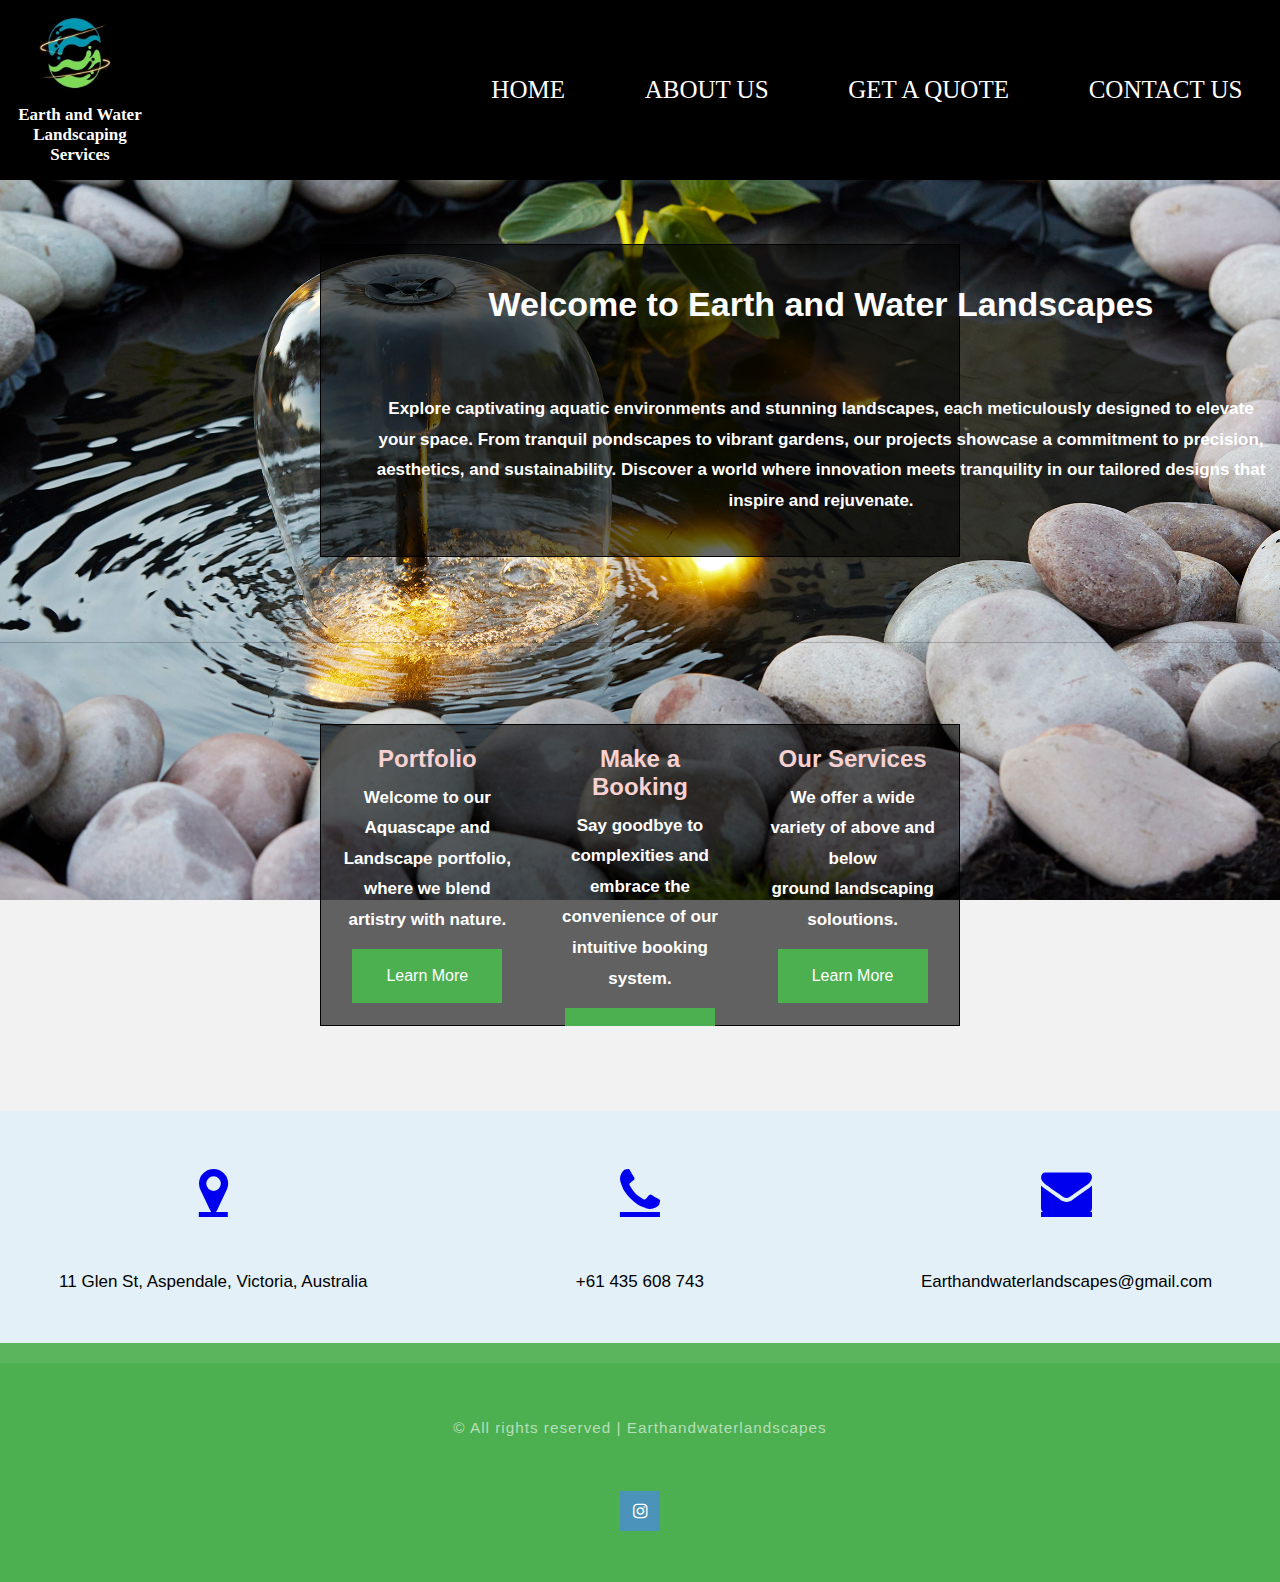
<file: index.html>
<!DOCTYPE html>
<html>
  <head>
    <title>Earth and Water Landscapes</title>
    <link rel="stylesheet" href="css/style.css" />
    <link
      rel="stylesheet"
      href="https://fonts.googleapis.com/css?family=Roboto"
    />
    <link
      rel="stylesheet"
      href="https://cdnjs.cloudflare.com/ajax/libs/font-awesome/4.7.0/css/font-awesome.min.css"
    />
    <meta name="viewport" content="width=device-width, initial-scale=1" />
  </head>

  <!-- Header Menu of the Page -->
  <header class="container">
    <!-- Top header menu containing
                 logo and Navigation bar -->
    <div id="top-header">
      <!-- Logo -->
      <div id="logo">
        <img src="images/earthWaterLogoNoText.jpg" />
        <h4>Earth and Water Landscaping Services</h4>
      </div>
      <!-- Navigation Menu -->
      <nav>
        <br /><br /><br />
        <div id="menu">
          <ul>
            <li class="active"><a href="index.html">Home</a></li>
            <li><a href="about.html">About Us</a></li>
            <!--  <li><a href="#">Our Products</a></li> -->
            <li><a href="quote.html">Get a quote</a></li>
            <li><a href="contact.html">Contact Us</a></li>
          </ul>
        </div>
      </nav>
    </div>
  </header>

  <body class="body">
    <!-- For Slider -->

    <!-- <div class="slider">
      <div class="slide"></div>
      <div class="slide"></div>
      <div class="slide"></div>
      <div class="slide"></div>
      <div class="slide"></div>
    </div> hello -->

    <main>
      <div class="transbox">
      <div id="welcome">
        <h1 class="title">Welcome to Earth and Water Landscapes</h1>
        <p>
          Explore captivating aquatic environments and stunning landscapes, each
          meticulously designed to elevate your space. From tranquil pondscapes
          to vibrant gardens, our projects showcase a commitment to precision,
          aesthetics, and sustainability. Discover a world where innovation
          meets tranquility in our tailored designs that inspire and rejuvenate.
        </p>
        <!--
          <p>
               This is a <strong>Sample Webpage</strong>, a HTML
              and CSS template designed by the
                 <a href="https://www.geeksforgeeks.org" target="_blank"
              rel="nofollow">GeeksforGeeks Team</a>.
              The photos in this template are designed by our
              <b>Graphic Design Team</b>. This template is designed
              to explain the basics of HTML and CSS in our first
              Web Design course. 
            </p>
            -->
      </div>
    </div>
    </main>

    <!-- <div class="slideshow-container">
      <div class="mySlides fade">
        <div class="numbertext">1 / 3</div>
        <img src="images/pond.jpg" width="500" height="600" />
      </div>

      <div class="mySlides fade">
        <div class="numbertext">2 / 3</div>
        <img src="images/koiPond.jpg" width="500" height="600" />
      </div>

      <div class="mySlides fade">
        <div class="numbertext">3 / 3</div>
        <img src="images/featurePond.jpg" width="500" height="600" />
      </div>
    </div>
    <br />

    <div style="text-align: center">
      <span class="dot"></span>
      <span class="dot"></span>
      <span class="dot"></span>
    </div>

    <script>
      let slideIndex = 0;
      showSlides();

      function showSlides() {
        let i;
        let slides = document.getElementsByClassName("mySlides");
        let dots = document.getElementsByClassName("dot");
        for (i = 0; i < slides.length; i++) {
          slides[i].style.display = "none";
        }
        slideIndex++;
        if (slideIndex > slides.length) {
          slideIndex = 1;
        }
        for (i = 0; i < dots.length; i++) {
          dots[i].className = dots[i].className.replace(" active", "");
        }
        slides[slideIndex - 1].style.display = "block";
        dots[slideIndex - 1].className += " active";
        setTimeout(showSlides, 2000); 
      }
    </script> -->

    <!-- Section 2 of Main content -->
    <section id="section-2">
      <div class="transbox">
      <div class="row">
        <div class="column">
          <div class="column-title">
            <h2>Portfolio</h2>
          </div>

          <p>
            Welcome to our Aquascape and Landscape portfolio,
            <br />where we blend artistry with nature.
          </p>

          <a href="portfolio.html" target="_blank" class="button">
            Learn More
          </a>
        </div>

        <div class="column">
          <div class="column-title">
            <h2>Make a Booking</h2>
          </div>

          <p>
            Say goodbye to complexities and embrace
            the convenience of our intuitive booking system.
          </p>

          <a href="makeBooking.html" target="_blank" class="button">
            Learn More
          </a>
        </div>

        <div class="column">
          <div class="column-title">
            <h2>Our Services</h2>
          </div>
          <p>
            We offer a wide variety of above and below
            <br />ground landscaping soloutions.
          </p>

          <a href="ourService.html" target="_blank" class="button">
            Learn More
          </a>
        </div>
      </div>
    </section>
  </body>

  <!-- Section 3 of Main content 
    
        <section></section>
-->

  <!-- Footer Menu -->
  <footer id="footer">
    <!-- Company Details -->
    <!-- 1. Address
      2. Contact Number
      3. Enquiry Mail
  -->
    <div class="company-details">
      <div class="row">
        <div id="col1">
          <span id="icon">
            <a href="https://www.google.com/maps" class="fa fa-map-marker"></a>
          </span>

          <span> 11 Glen St, Aspendale, Victoria, Australia </span>
        </div>

        <div id="col2">
          <span id="icon">
            <a href="tel:+61 435 608 743" class="fa fa-phone"></a>
          </span>

          <span> +61 435 608 743 </span>
        </div>

        <div id="col3">
          <span id="icon">
            <a
              href="mailto:Earthandwaterlandscapes@gmail.com"
              class="fa fa-envelope"
            ></a>
          </span>
          <span>Earthandwaterlandscapes@gmail.com</span>
        </div>
      </div>
    </div>
    <!-- Copyright Section -->
    <div class="copyright">
      <p>© All rights reserved | Earthandwaterlandscapes</p>

      <ul class="contact">
        <li>
          <a
            href="https://www.instagram.com/earthandwaterlandscapes/"
            class="fa fa-instagram"
          >
          </a>
        </li>
        <!--  
                       <li>
            <a href="#" class="fa fa-twitter"> </a>
          </li>

          <li>
            <a href="#" class="fa fa-facebook"> </a>
          </li>

          <li>
            <a href="#" class="fa fa-pinterest-p"> </a>
          </li>
           -->
      </ul>
    </div>
  </footer>
</html>
</file>
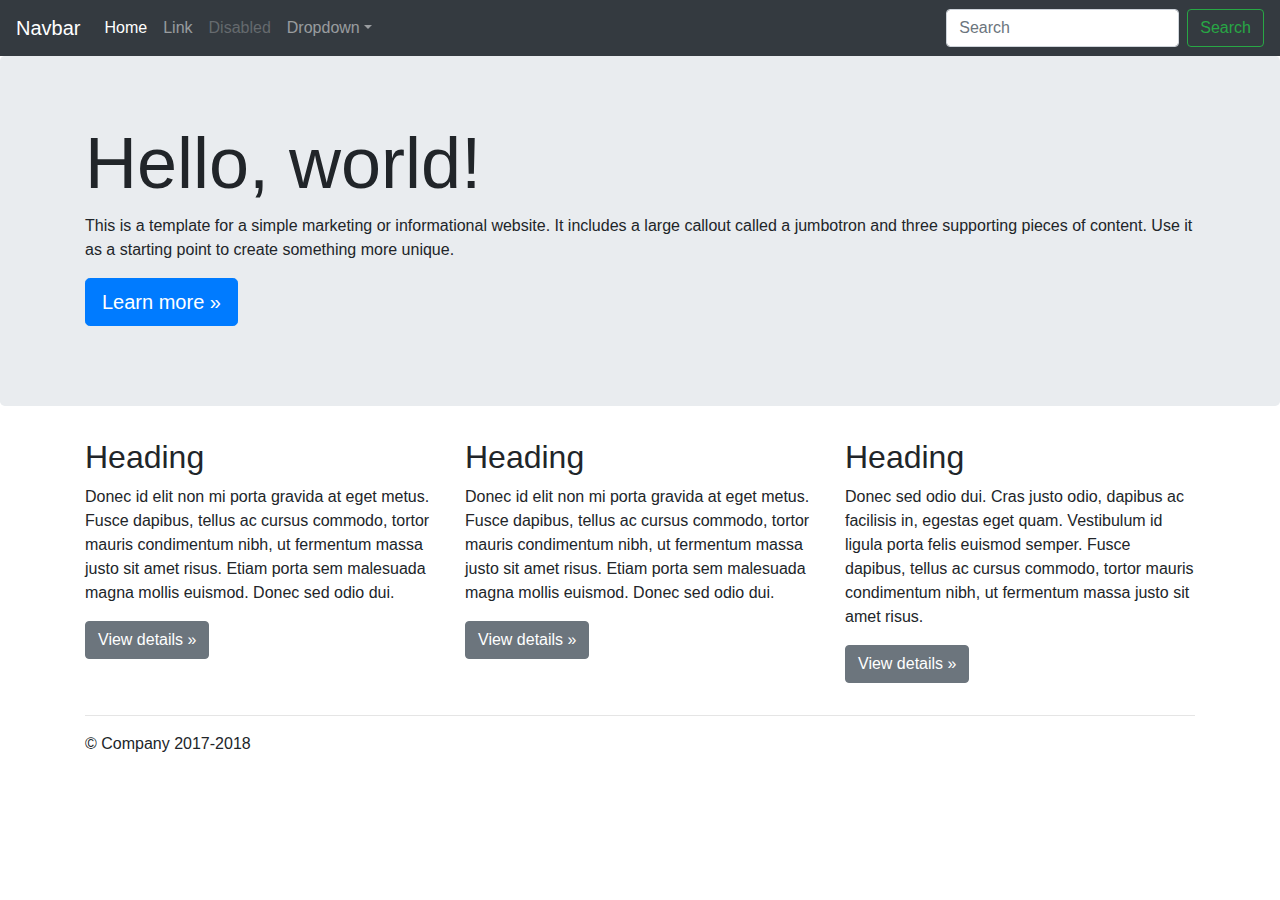
<file: getbootstrap.com/docs/4.0/examples/jumbotron/index.html>
<!doctype html>
<html lang="en">
  <head>
    <meta charset="utf-8">
    <meta name="viewport" content="width=device-width, initial-scale=1, shrink-to-fit=no">
    <meta name="description" content="">
    <meta name="author" content="">
    <link rel="icon" href="../../assets/img/favicons/favicon.ico">

    <title>Jumbotron Template for Bootstrap</title>

    <link rel="canonical" href="index.html">

    <!-- Bootstrap core CSS -->
    <link href="../../dist/css/bootstrap.min.css" rel="stylesheet">

    <!-- Custom styles for this template -->
    <link href="jumbotron.css" rel="stylesheet">
  </head>

  <body>

    <nav class="navbar navbar-expand-md navbar-dark fixed-top bg-dark">
      <a class="navbar-brand" href="index.html#">Navbar</a>
      <button class="navbar-toggler" type="button" data-toggle="collapse" data-target="#navbarsExampleDefault" aria-controls="navbarsExampleDefault" aria-expanded="false" aria-label="Toggle navigation">
        <span class="navbar-toggler-icon"></span>
      </button>

      <div class="collapse navbar-collapse" id="navbarsExampleDefault">
        <ul class="navbar-nav mr-auto">
          <li class="nav-item active">
            <a class="nav-link" href="index.html#">Home <span class="sr-only">(current)</span></a>
          </li>
          <li class="nav-item">
            <a class="nav-link" href="index.html#">Link</a>
          </li>
          <li class="nav-item">
            <a class="nav-link disabled" href="index.html#">Disabled</a>
          </li>
          <li class="nav-item dropdown">
            <a class="nav-link dropdown-toggle" href="http://example.com" id="dropdown01" data-toggle="dropdown" aria-haspopup="true" aria-expanded="false">Dropdown</a>
            <div class="dropdown-menu" aria-labelledby="dropdown01">
              <a class="dropdown-item" href="index.html#">Action</a>
              <a class="dropdown-item" href="index.html#">Another action</a>
              <a class="dropdown-item" href="index.html#">Something else here</a>
            </div>
          </li>
        </ul>
        <form class="form-inline my-2 my-lg-0">
          <input class="form-control mr-sm-2" type="text" placeholder="Search" aria-label="Search">
          <button class="btn btn-outline-success my-2 my-sm-0" type="submit">Search</button>
        </form>
      </div>
    </nav>

    <main role="main">

      <!-- Main jumbotron for a primary marketing message or call to action -->
      <div class="jumbotron">
        <div class="container">
          <h1 class="display-3">Hello, world!</h1>
          <p>This is a template for a simple marketing or informational website. It includes a large callout called a jumbotron and three supporting pieces of content. Use it as a starting point to create something more unique.</p>
          <p><a class="btn btn-primary btn-lg" href="index.html#" role="button">Learn more &raquo;</a></p>
        </div>
      </div>

      <div class="container">
        <!-- Example row of columns -->
        <div class="row">
          <div class="col-md-4">
            <h2>Heading</h2>
            <p>Donec id elit non mi porta gravida at eget metus. Fusce dapibus, tellus ac cursus commodo, tortor mauris condimentum nibh, ut fermentum massa justo sit amet risus. Etiam porta sem malesuada magna mollis euismod. Donec sed odio dui. </p>
            <p><a class="btn btn-secondary" href="index.html#" role="button">View details &raquo;</a></p>
          </div>
          <div class="col-md-4">
            <h2>Heading</h2>
            <p>Donec id elit non mi porta gravida at eget metus. Fusce dapibus, tellus ac cursus commodo, tortor mauris condimentum nibh, ut fermentum massa justo sit amet risus. Etiam porta sem malesuada magna mollis euismod. Donec sed odio dui. </p>
            <p><a class="btn btn-secondary" href="index.html#" role="button">View details &raquo;</a></p>
          </div>
          <div class="col-md-4">
            <h2>Heading</h2>
            <p>Donec sed odio dui. Cras justo odio, dapibus ac facilisis in, egestas eget quam. Vestibulum id ligula porta felis euismod semper. Fusce dapibus, tellus ac cursus commodo, tortor mauris condimentum nibh, ut fermentum massa justo sit amet risus.</p>
            <p><a class="btn btn-secondary" href="index.html#" role="button">View details &raquo;</a></p>
          </div>
        </div>

        <hr>

      </div> <!-- /container -->

    </main>

    <footer class="container">
      <p>&copy; Company 2017-2018</p>
    </footer>

    <!-- Bootstrap core JavaScript
    ================================================== -->
    <!-- Placed at the end of the document so the pages load faster -->
    <script src="https://code.jquery.com/jquery-3.2.1.slim.min.js" integrity="sha384-KJ3o2DKtIkvYIK3UENzmM7KCkRr/rE9/Qpg6aAZGJwFDMVNA/GpGFF93hXpG5KkN" crossorigin="anonymous"></script>
    <script>window.jQuery || document.write('<script src="../../assets/js/vendor/jquery-slim.min.js"><\/script>')</script>
    <script src="../../assets/js/vendor/popper.min.js"></script>
    <script src="../../dist/js/bootstrap.min.js"></script>
  </body>
</html>
</file>
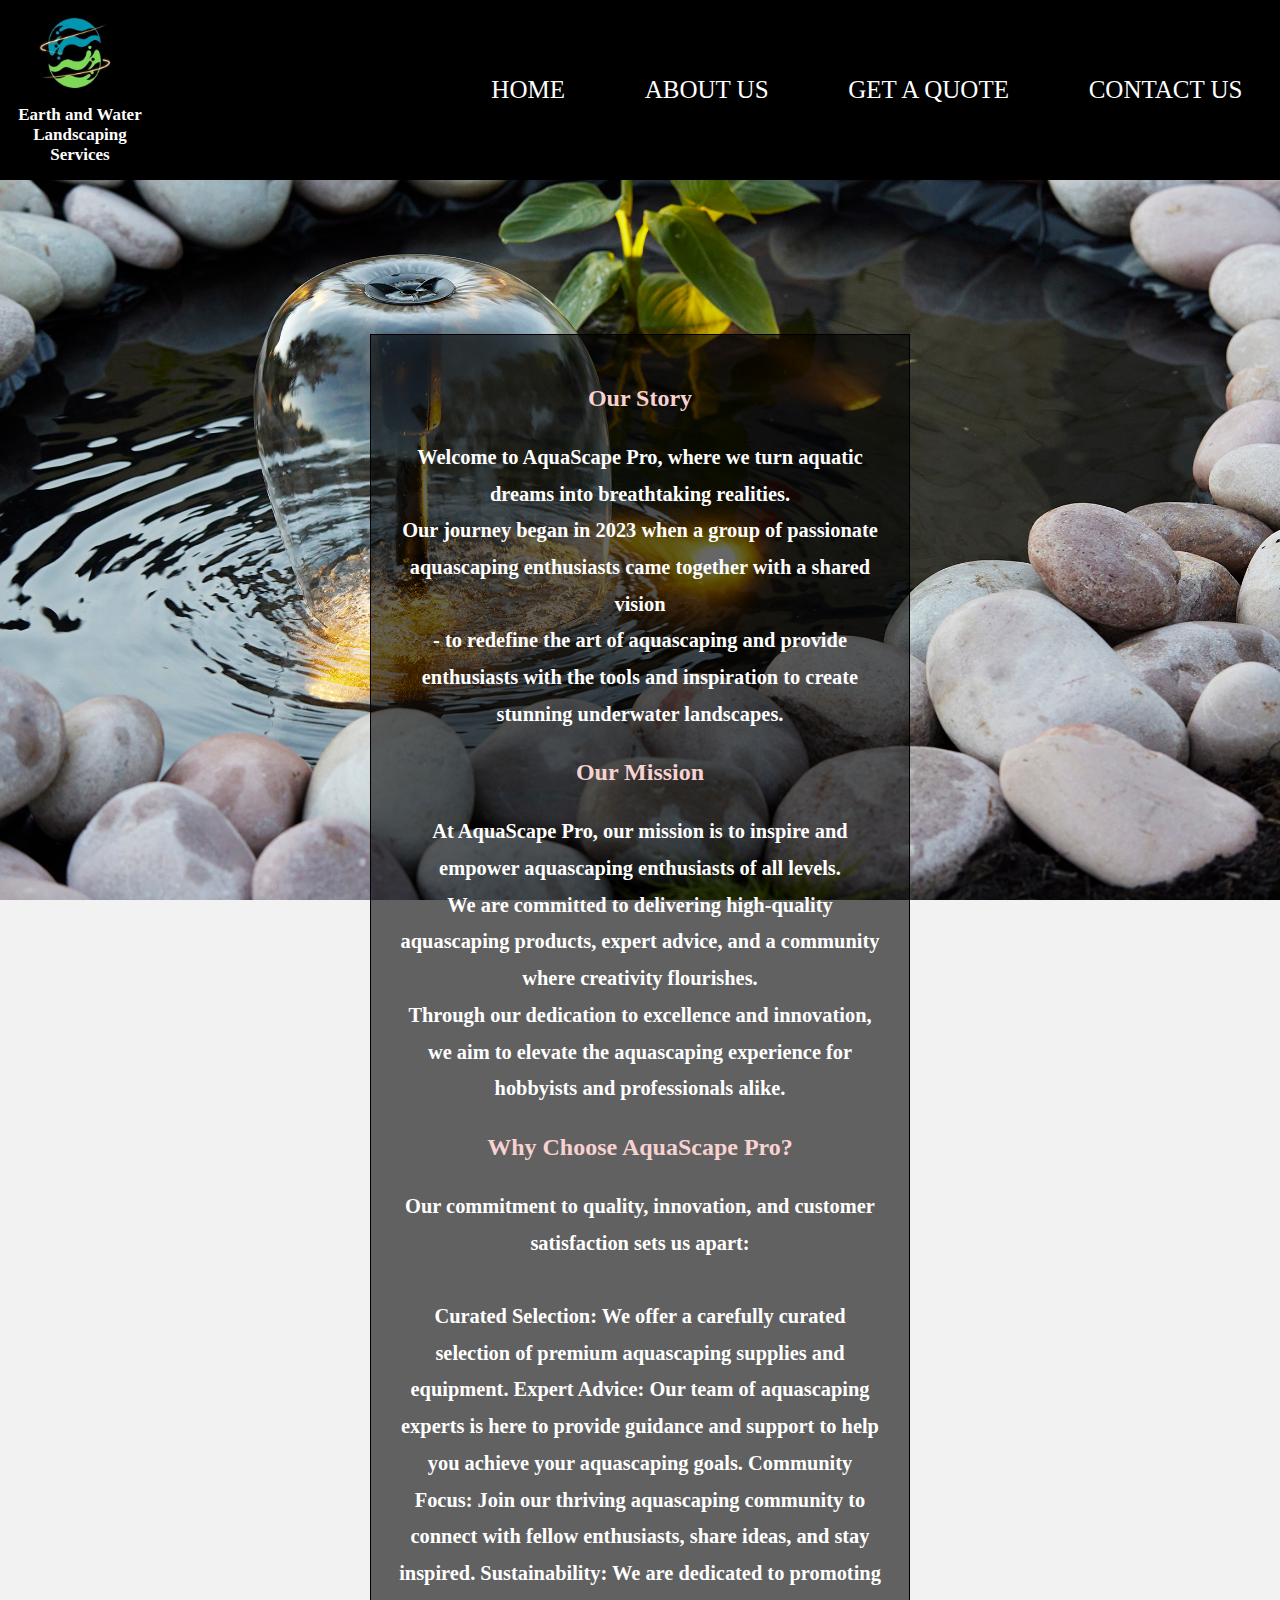
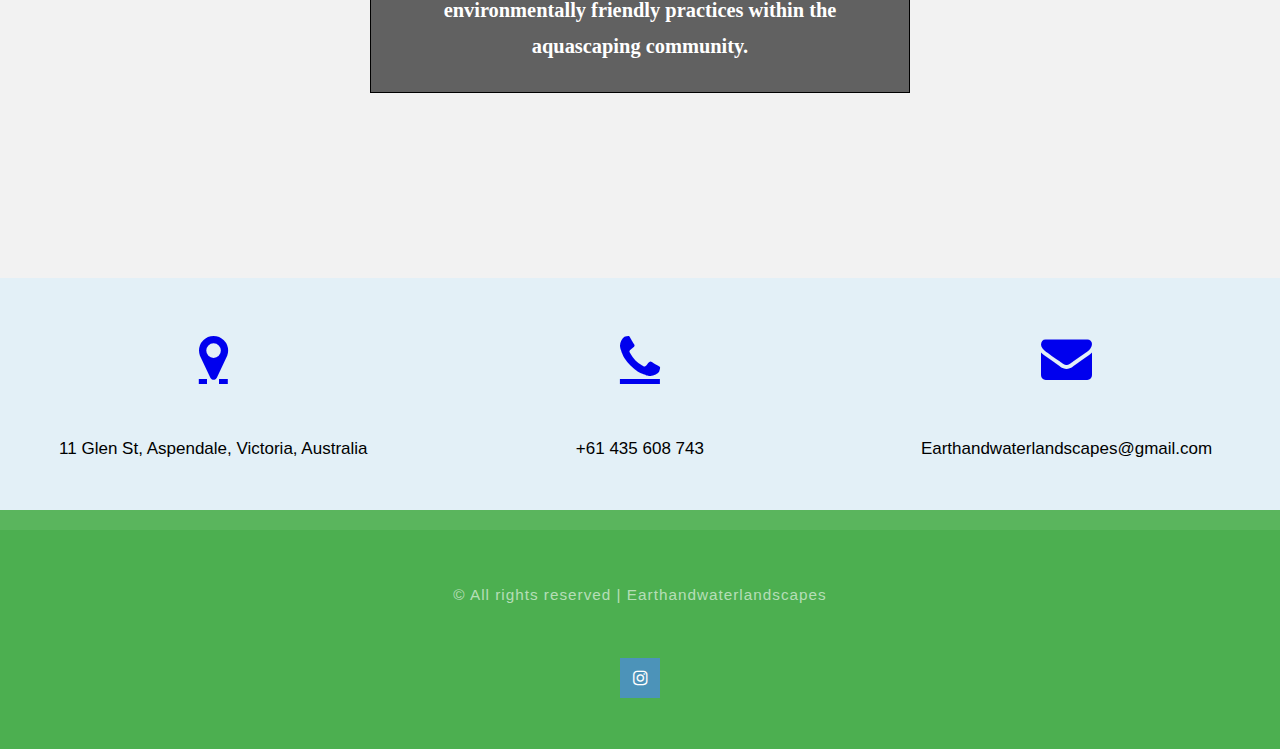
<file: about.html>
<!DOCTYPE html>
<html>
  <head>
    <title>Earth and Water Landscapes</title>
    <link rel="stylesheet" href="css/style.css" />
    <link
      rel="stylesheet"
      href="https://fonts.googleapis.com/css?family=Roboto"
    />
    <link
      rel="stylesheet"
      href="https://cdnjs.cloudflare.com/ajax/libs/font-awesome/4.7.0/css/font-awesome.min.css"
    />
    <meta name="viewport" content="width=device-width, initial-scale=1" />
  </head>

  <!-- Header Menu of the Page -->
  <header class="container">
    <!-- Top header menu containing
                 logo and Navigation bar -->
    <div id="top-header">
      <!-- Logo -->
      <div id="logo">
        <img src="images/earthWaterLogoNoText.jpg" />
        <h4>Earth and Water Landscaping Services</h4>
      </div>
      <!-- Navigation Menu -->
      <nav>
        <br /><br /><br />
        <div id="menu">
          <ul>
            <li class="active"><a href="index.html">Home</a></li>
            <li><a href="about.html">About Us</a></li>
            <!--  <li><a href="#">Our Products</a></li> -->
            <li><a href="quote.html">Get a quote</a></li>
            <li><a href="contact.html">Contact Us</a></li>
          </ul>
        </div>
      </nav>
    </div>
  </header>

  <body class="body">
    <section class="quoteAboutContainer">
      <div class="transbox">
      <br>
      <h2>Our Story</h2>
      <p>
        Welcome to AquaScape Pro, where we turn aquatic dreams into breathtaking
        realities. <br>Our journey began in 2023 when a group of passionate
        aquascaping enthusiasts came together with a shared vision <br> - to redefine
        the art of aquascaping and provide enthusiasts with the tools and
        inspiration to create stunning underwater landscapes.
      </p>

      <h2>Our Mission</h2>
      <p>
        At AquaScape Pro, our mission is to inspire and empower aquascaping
        enthusiasts of all levels. <br> We are committed to delivering high-quality
        aquascaping products, expert advice, and a community where creativity
        flourishes. <br>Through our dedication to excellence and innovation, we aim
        to elevate the aquascaping experience for hobbyists and professionals
        alike.
      </p>

      <h2>Why Choose AquaScape Pro?</h2>
      <p>
        Our commitment to quality, innovation, and customer satisfaction sets us
        apart:
        <br><br>
      

      
      
          Curated Selection: We offer a carefully curated selection of premium
          aquascaping supplies and equipment.
      
          Expert Advice: Our team of aquascaping experts is here to provide
          guidance and support to help you achieve your aquascaping goals.
       
          Community Focus: Join our thriving aquascaping community to connect
          with fellow enthusiasts, share ideas, and stay inspired.
        
          Sustainability: We are dedicated to promoting environmentally friendly
          practices within the aquascaping community.
        
    </p>
    </div>
    </section>

    <!-- Footer Menu -->
  <footer id="footer">
    <!-- Company Details -->
    <!-- 1. Address
      2. Contact Number
      3. Enquiry Mail
  -->
    <div class="company-details">
      <div class="row">
        <div id="col1">
            <span id="icon" >
              <a href="https://www.google.com/maps" class="fa fa-map-marker"></a>
          </span>

          <span>
            11 Glen St, Aspendale,
            Victoria, Australia
          </span>
        </div>

        <div id="col2">
          <span id="icon">
            <a href="tel:+61 435 608 743" class="fa fa-phone"></a>
          </span>

          <span> +61 435 608 743 </span>
        </div>

        <div id="col3">
          <span id="icon" >
          <a href="mailto:Earthandwaterlandscapes@gmail.com" class="fa fa-envelope"></a>
       
        </span>
          <span>Earthandwaterlandscapes@gmail.com</span>
        </div>
      </div>
    </div>
    <!-- Copyright Section -->
    <div class="copyright">
      <p>© All rights reserved | Earthandwaterlandscapes</p>

      <ul class="contact">
        <li>
          <a
            href="https://www.instagram.com/earthandwaterlandscapes/"
            class="fa fa-instagram"
          >
          </a>
        </li>
        <!--  
                       <li>
            <a href="#" class="fa fa-twitter"> </a>
          </li>

          <li>
            <a href="#" class="fa fa-facebook"> </a>
          </li>

          <li>
            <a href="#" class="fa fa-pinterest-p"> </a>
          </li>
           -->
      </ul>
    </div>
  </footer>
</html>
</file>
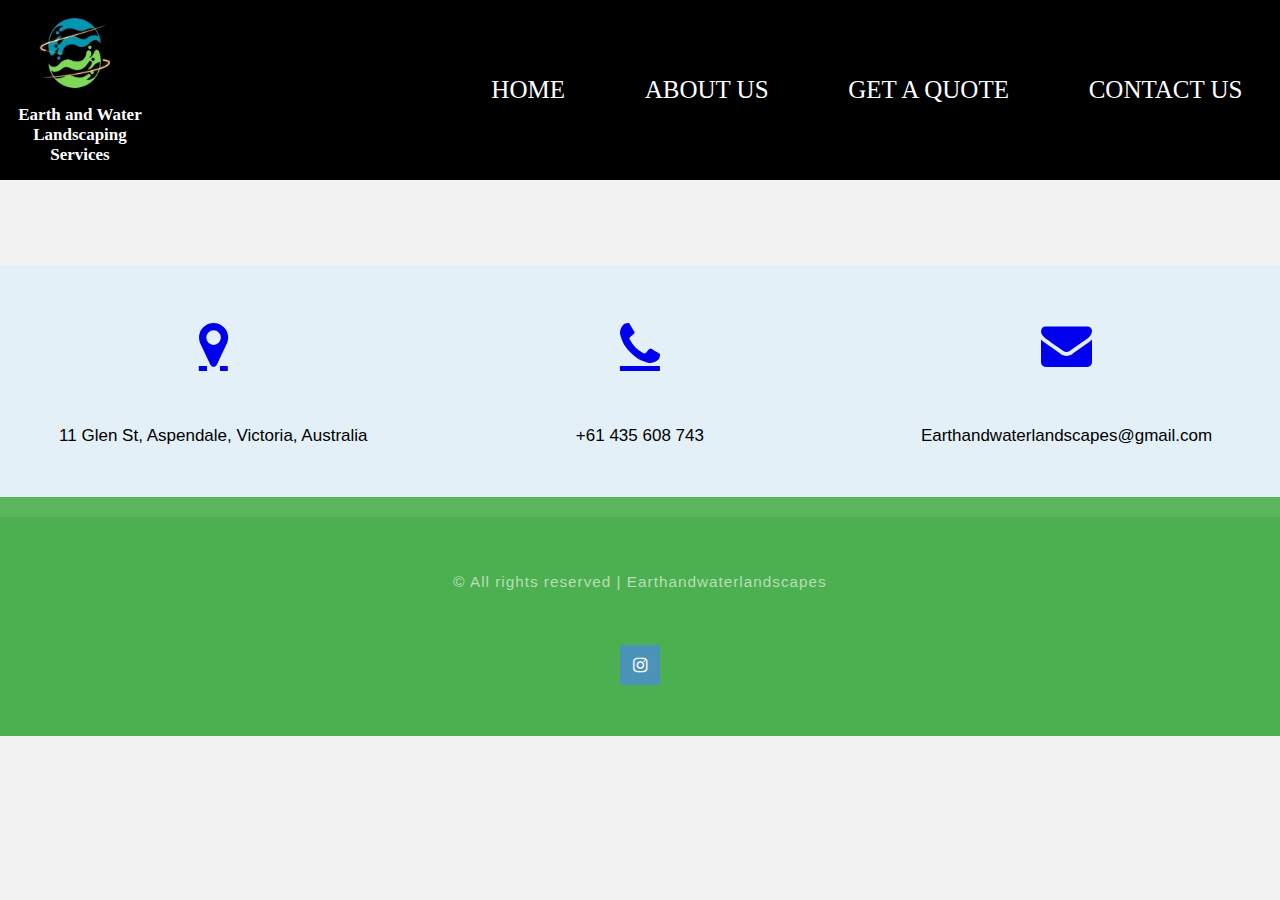
<file: contact.html>
<!DOCTYPE html>
<html>
  <head>
    <title>Earth and Water Landscapes</title>
    <link rel="stylesheet" href="css/style.css" />
    <link
      rel="stylesheet"
      href="https://fonts.googleapis.com/css?family=Roboto"
    />
    <link
      rel="stylesheet"
      href="https://cdnjs.cloudflare.com/ajax/libs/font-awesome/4.7.0/css/font-awesome.min.css"
    />
    <meta name="viewport" content="width=device-width, initial-scale=1" />
  </head>

  <!-- Header Menu of the Page -->
  <header class="container">
    <!-- Top header menu containing
                 logo and Navigation bar -->
    <div id="top-header">
      <!-- Logo -->
      <div id="logo">
        <img src="images/earthWaterLogoNoText.jpg"/>
        <h4>Earth and Water Landscaping Services</h4>
      </div>
      <!-- Navigation Menu -->
      <nav>
        <br /><br><br>
        <div id="menu">
          <ul>
            <li class="active"><a href="index.html">Home</a></li>
            <li><a href="about.html">About Us</a></li>
            <!--  <li><a href="#">Our Products</a></li> -->
            <li><a href="quote.html">Get a quote</a></li>
            <li><a href="contact.html">Contact Us</a></li>
          </ul>
        </div>
      </nav>
    </div>
  </header>


    <main>
        <!-- Section 1 of Main content -->
        <section>

        </section>
    </main>
 <!-- Footer Menu -->
 <footer id="footer">
  <!-- Company Details -->
  <!-- 1. Address
    2. Contact Number
    3. Enquiry Mail
-->
  <div class="company-details">
    <div class="row">
      <div id="col1">
          <span id="icon" >
            <a href="https://www.google.com/maps" class="fa fa-map-marker"></a>
        </span>

        <span>
          11 Glen St, Aspendale,
          Victoria, Australia
        </span>
      </div>

      <div id="col2">
        <span id="icon">
          <a href="tel:+61 435 608 743" class="fa fa-phone"></a>
        </span>

        <span> +61 435 608 743 </span>
      </div>

      <div id="col3">
        <span id="icon" >
        <a href="mailto:Earthandwaterlandscapes@gmail.com" class="fa fa-envelope"></a>
     
      </span>
        <span>Earthandwaterlandscapes@gmail.com</span>
      </div>
    </div>
  </div>
  <!-- Copyright Section -->
  <div class="copyright">
    <p>© All rights reserved | Earthandwaterlandscapes</p>

    <ul class="contact">
      <li>
        <a
          href="https://www.instagram.com/earthandwaterlandscapes/"
          class="fa fa-instagram"
        >
        </a>
      </li>
      <!--  
                     <li>
          <a href="#" class="fa fa-twitter"> </a>
        </li>

        <li>
          <a href="#" class="fa fa-facebook"> </a>
        </li>

        <li>
          <a href="#" class="fa fa-pinterest-p"> </a>
        </li>
         -->
    </ul>
  </div>
</footer>
</html>
</file>
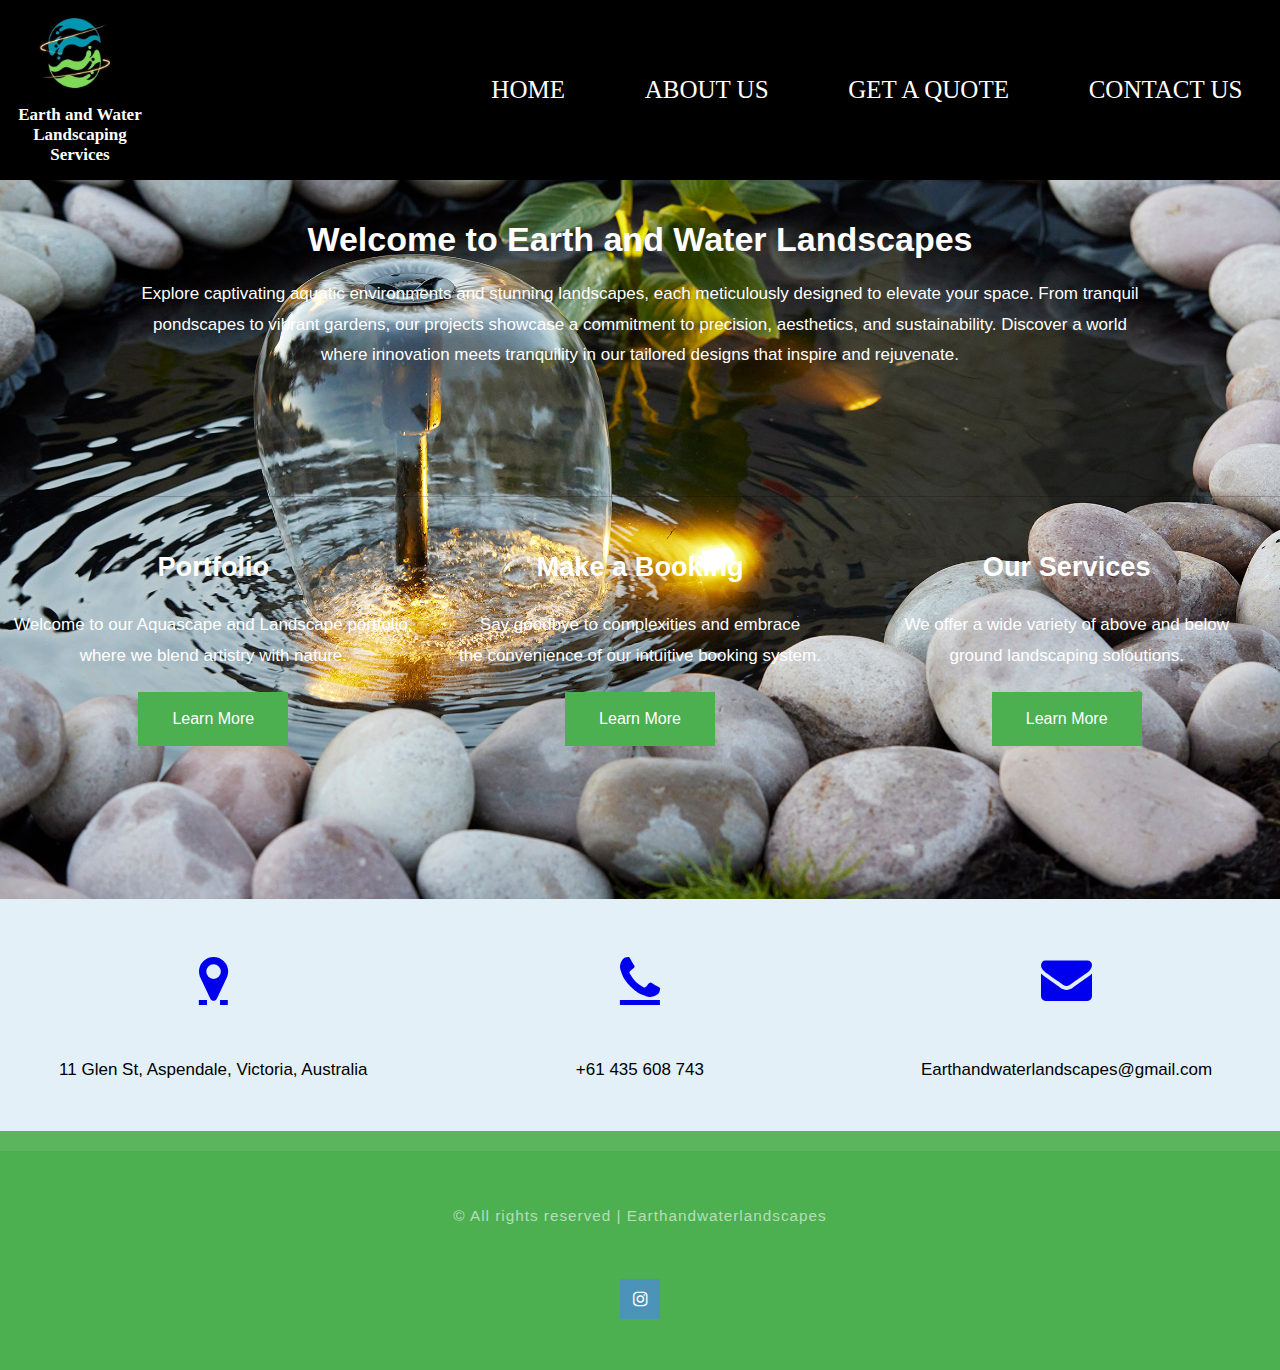
<file: index-orig.html>
<!DOCTYPE html>
<html>
  <head>
    <title>Earth and Water Landscapes</title>
    <meta name="viewport" content="width=device-width, initial-scale=1.0" />
    <link rel="stylesheet" href="css/style.css" />
    <link
      rel="stylesheet"
      href="https://fonts.googleapis.com/css?family=Roboto"
    />
    <link
      rel="stylesheet"
      href="https://cdnjs.cloudflare.com/ajax/libs/font-awesome/4.7.0/css/font-awesome.min.css"
    />
    <style>
      /* Define a fluid grid layout */
      .row {
        display: flex;
        flex-wrap: wrap;
      }

      .column {
        flex: 1;
        padding: 10px;
      }

      /* Define different styles for different screen sizes */
      @media screen and (max-width: 600px) {
        .column {
          flex: 100%;
        }
      }
    </style>
  </head>

  <body class="body">
    <header class="container">
      <!-- Top header menu containing logo and Navigation bar -->
      <div id="top-header">
        <!-- Logo -->
        <div id="logo">
          <img src="images/earthWaterLogoNoText.jpg" />
          <h4>Earth and Water Landscaping Services</h4>
        </div>
        <!-- Navigation Menu -->
        <nav>
          <br /><br /><br />
          <div id="menu">
            <ul>
              <li class="active"><a href="index.html">Home</a></li>
              <li><a href="about.html">About Us</a></li>
              <!--  <li><a href="#">Our Products</a></li> -->
              <li><a href="quote.html">Get a quote</a></li>
              <li><a href="contact.html">Contact Us</a></li>
            </ul>
          </div>
        </nav>
      </div>
    </header>

    <main>
      <div id="welcome">
        <h1 class="title">Welcome to Earth and Water Landscapes</h1>
        <p>
          Explore captivating aquatic environments and stunning landscapes, each
          meticulously designed to elevate your space. From tranquil pondscapes
          to vibrant gardens, our projects showcase a commitment to precision,
          aesthetics, and sustainability. Discover a world where innovation
          meets tranquility in our tailored designs that inspire and rejuvenate.
        </p>
      </div>
    </main>

    <!-- Section 2 of Main content -->
    <section id="section-2">
      <div class="row">
        <div class="column">
          <div class="column-title">
            <h2>Portfolio</h2>
          </div>

          <p>
            Welcome to our Aquascape and Landscape portfolio,
            <br />where we blend artistry with nature.
          </p>

          <a href="portfolio.html" target="_blank" class="button">
            Learn More
          </a>
        </div>

        <div class="column">
          <div class="column-title">
            <h2>Make a Booking</h2>
          </div>

          <p>
            Say goodbye to complexities and embrace
            <br />the convenience of our intuitive booking system.
          </p>

          <a href="makeBooking.html" target="_blank" class="button">
            Learn More
          </a>
        </div>

        <div class="column">
          <div class="column-title">
            <h2>Our Services</h2>
          </div>
<p>
           We offer a wide variety of above and below
            <br />ground landscaping soloutions.
          </p>

          <a
            href="https://ide.geeksforgeeks.org"
            target="_blank"
            class="button"
          >
            Learn More
          </a>
        </div>
      </div>
    </section>
  </body>

  <!-- Footer Menu -->
  <footer id="footer">
    <!-- Company Details -->
    <!-- 1. Address
      2. Contact Number
      3. Enquiry Mail
  -->
    <div class="company-details">
      <div class="row">
        <div id="col1">
            <span id="icon" >
              <a href="https://www.google.com/maps" class="fa fa-map-marker"></a>
          </span>

          <span>
            11 Glen St, Aspendale,
            Victoria, Australia
          </span>
        </div>

        <div id="col2">
          <span id="icon">
            <a href="tel:+61 435 608 743" class="fa fa-phone"></a>
          </span>

          <span> +61 435 608 743 </span>
        </div>

        <div id="col3">
          <span id="icon" >
          <a href="mailto:Earthandwaterlandscapes@gmail.com" class="fa fa-envelope"></a>
       
        </span>
          <span>Earthandwaterlandscapes@gmail.com</span>
        </div>
      </div>
    </div>
    <!-- Copyright Section -->
    <div class="copyright">
      <p>© All rights reserved | Earthandwaterlandscapes</p>

      <ul class="contact">
        <li>
          <a
            href="https://www.instagram.com/earthandwaterlandscapes/"
            class="fa fa-instagram"
          >
          </a>
        </li>
      </ul>
    </div>
  </footer>
</html>
</file>
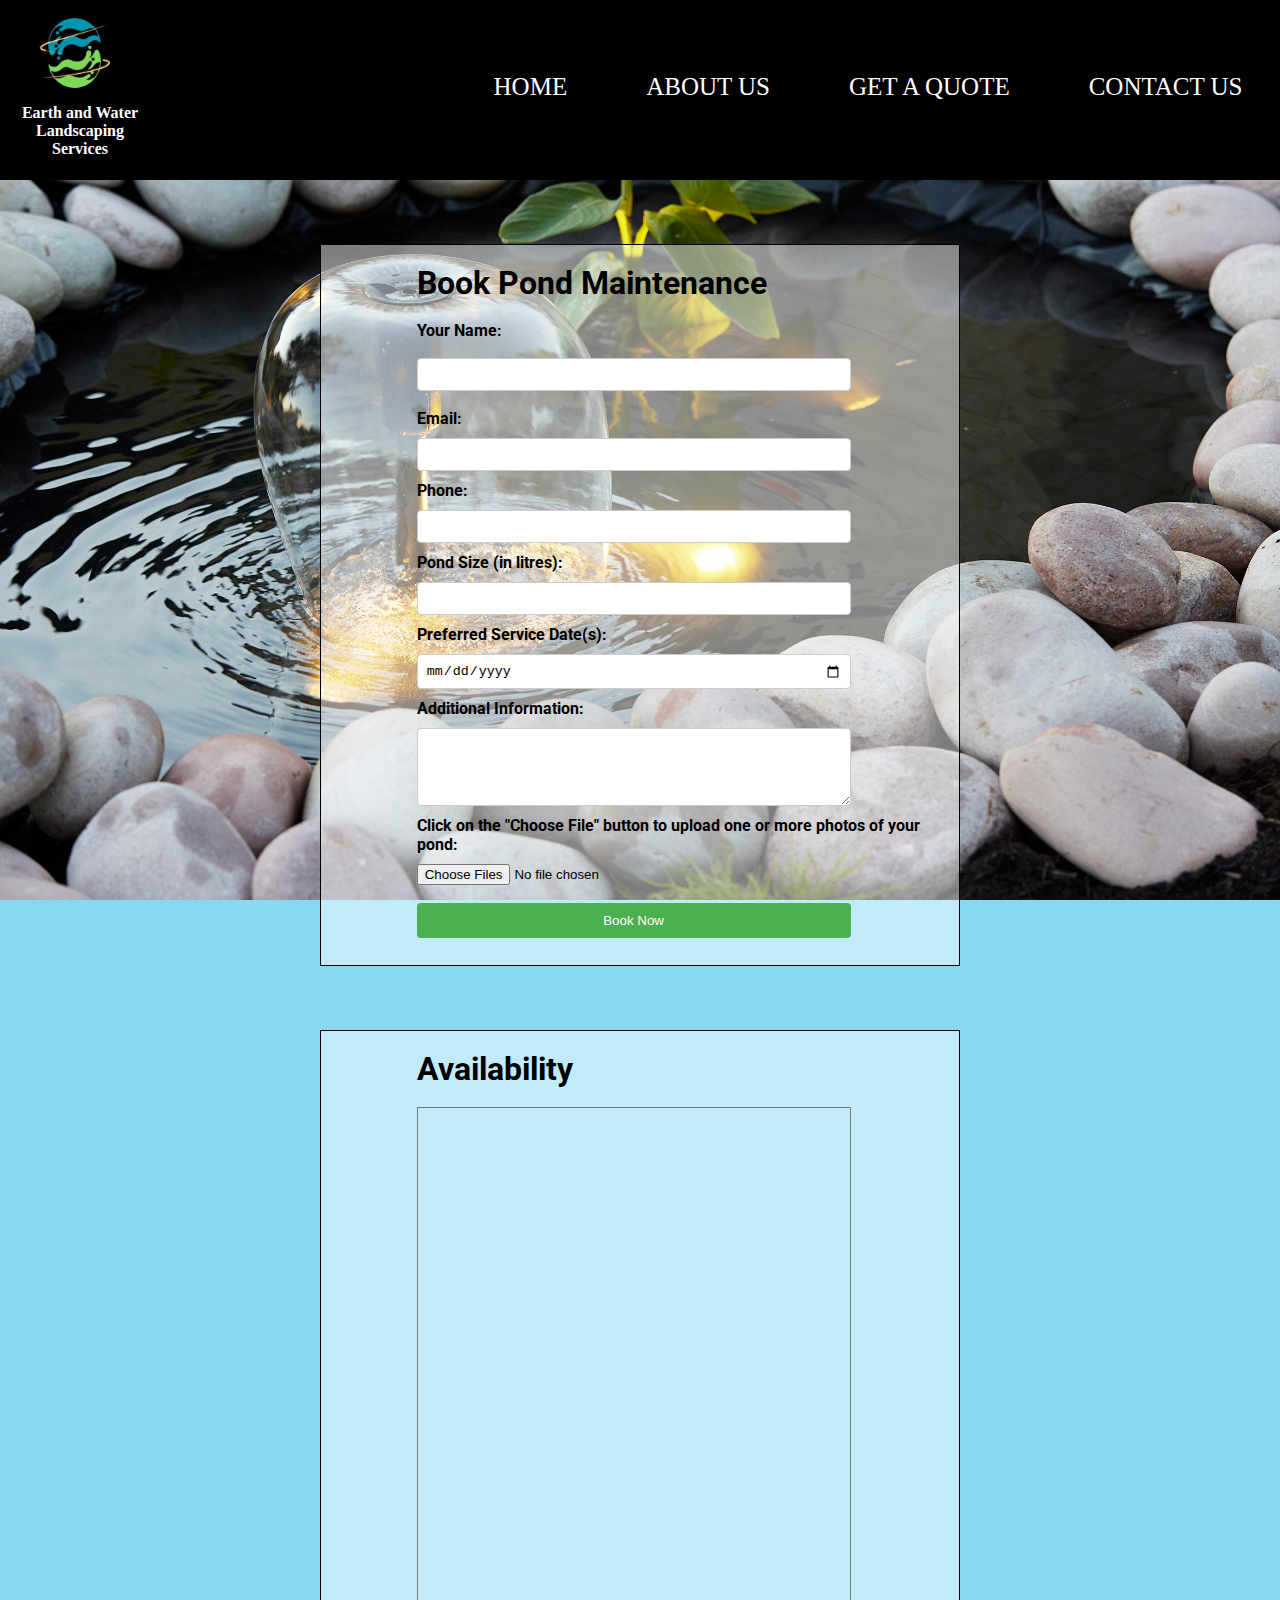
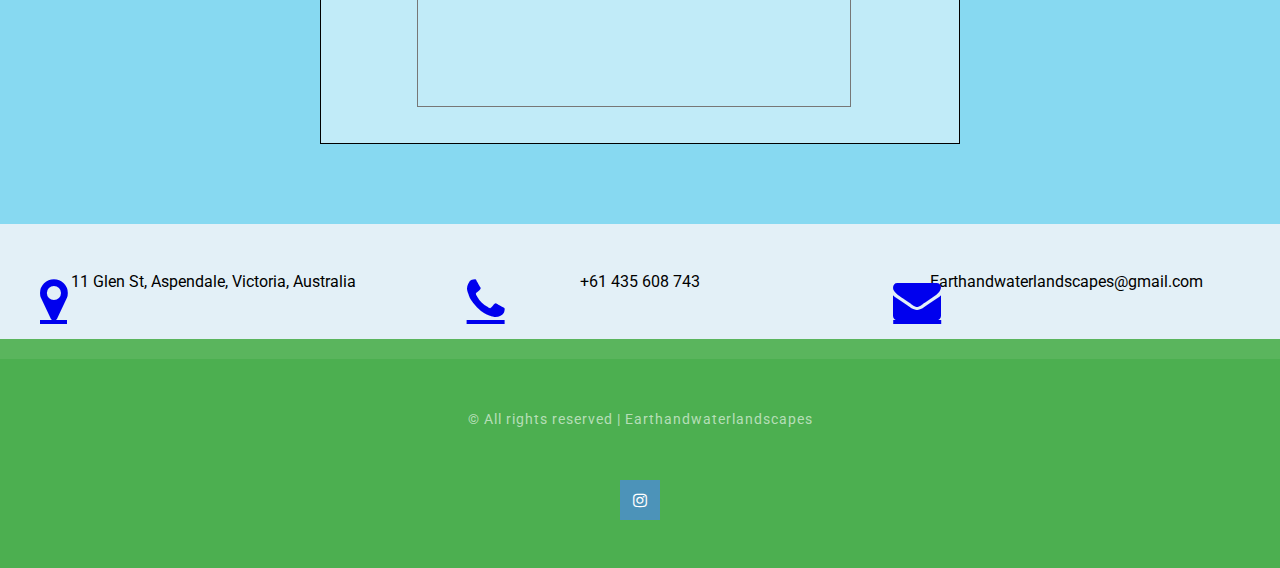
<file: makeBooking.html>
<!DOCTYPE html>
<html>
  <head>
    <title>Earth and Water Landscapes</title>
    <link rel="stylesheet" href="./css/stylemB.css" />
    <link
      rel="stylesheet"
      href="https://fonts.googleapis.com/css?family=Roboto"
    />
    <link
      rel="stylesheet"
      href="https://cdnjs.cloudflare.com/ajax/libs/font-awesome/4.7.0/css/font-awesome.min.css"
    />
    <meta name="viewport" content="width=device-width, initial-scale=1" />

    <!-- for empty photo upload submission -->
    <script>
      function validateForm() {
        var x = document.forms["myForm"]["filename"].value;
        if (x == "" || x == null) {
          alert("Name must be filled out");
          return false;
        }
      }
    </script>
  </head>

  <!-- Header Menu of the Page -->
  <header class="container">
    <!-- Top header menu containing
                 logo and Navigation bar -->
    <div id="top-header">
      <!-- Logo -->
      <div id="logo">
        <img src="images/earthWaterLogoNoText.jpg" />
        <h4>Earth and Water Landscaping Services</h4>
      </div>
      <!-- Navigation Menu -->
      <nav>
        <br /><br /><br />
        <div id="menu">
          <ul>
            <li class="active"><a href="index.html">Home</a></li>
            <li><a href="about.html">About Us</a></li>
            <!--  <li><a href="#">Our Products</a></li> -->
            <li><a href="quote.html">Get a quote</a></li>
            <li><a href="contact.html">Contact Us</a></li>
          </ul>
        </div>
      </nav>
    </div>
  </header>

  <body class="body">
    <section>
      <div class="transbox">
        <br />
        <div class="marginTransbox">
          <h1>Book Pond Maintenance</h1>
          <br />
          <form action="submit_booking.php" method="post">
            <label for="name">Your Name:</label>
            <input type="text" id="name" name="name" required />

            <label for="email">Email:</label>
            <input type="email" id="email" name="email" required />

            <label for="phone">Phone:</label>
            <input type="tel" id="phone" name="phone" required />

            <label for="pond-size">Pond Size (in litres):</label>
            <input type="number" id="pond-size" name="pond_size" required />

            <label for="service-date">Preferred Service Date(s):</label>
            <input type="date" id="service-date" name="service_date" multiple />

            <label for="additional-info">Additional Information:</label>
            <textarea
              id="additional-info"
              name="additional_info"
              rows="4"
            ></textarea>

            <label for="myFile"
              >Click on the "Choose File" button to upload one or more photos of
              your pond:</label
            >
            <input type="file" id="myFile" name="myFile" multiple />

            <input type="submit" value="Book Now" />
          </form>
        </div>
      </div>
    </section>

    <section>
      <div  class="transbox">
      <div class="calendarDiv">
        <br>
      <h1>Availability</h1>
      <br>

      <iframe
        src="https://calendar.google.com/calendar/embed?height=600&wkst=1&bgcolor=%23ffffff&ctz=UTC&showTitle=0&showTabs=0&showPrint=0&src=MTVlOTNlYzVkMzNhYmJkYmFkOWM3ZGQzYWU2N2NmNGYxOGYwNzZmYzczZjVjOTRkMGYxN2ZhOGRlZWQ1OWEwYUBncm91cC5jYWxlbmRhci5nb29nbGUuY29t&color=%23F6BF26"
        style="border: solid 1px #777"
        width="80%"
        height="600"
        frameborder="0"
        scrolling="no"
      ></iframe>
    </div>
  </div>
    </section>
  </body>

  <!-- Footer Menu -->
  <footer id="footer">
    <!-- Company Details -->
    <!-- 1. Address
      2. Contact Number
      3. Enquiry Mail
  -->
    <div class="company-details">
      <div class="row">
        <div id="col1">
          <span id="icon">
            <a href="https://www.google.com/maps" class="fa fa-map-marker"></a>
          </span>

          <span> 11 Glen St, Aspendale, Victoria, Australia </span>
        </div>

        <div id="col2">
          <span id="icon">
            <a href="tel:+61 435 608 743" class="fa fa-phone"></a>
          </span>

          <span> +61 435 608 743 </span>
        </div>

        <div id="col3">
          <span id="icon">
            <a
              href="mailto:Earthandwaterlandscapes@gmail.com"
              class="fa fa-envelope"
            ></a>
          </span>
          <span>Earthandwaterlandscapes@gmail.com</span>
        </div>
      </div>
    </div>
    <!-- Copyright Section -->
    <div class="copyright">
      <p>© All rights reserved | Earthandwaterlandscapes</p>

      <ul class="contact">
        <li>
          <a
            href="https://www.instagram.com/earthandwaterlandscapes/"
            class="fa fa-instagram"
          >
          </a>
        </li>
        <!--  
                       <li>
            <a href="#" class="fa fa-twitter"> </a>
          </li>

          <li>
            <a href="#" class="fa fa-facebook"> </a>
          </li>

          <li>
            <a href="#" class="fa fa-pinterest-p"> </a>
          </li>
           -->
      </ul>
    </div>
  </footer>
</html>
</file>
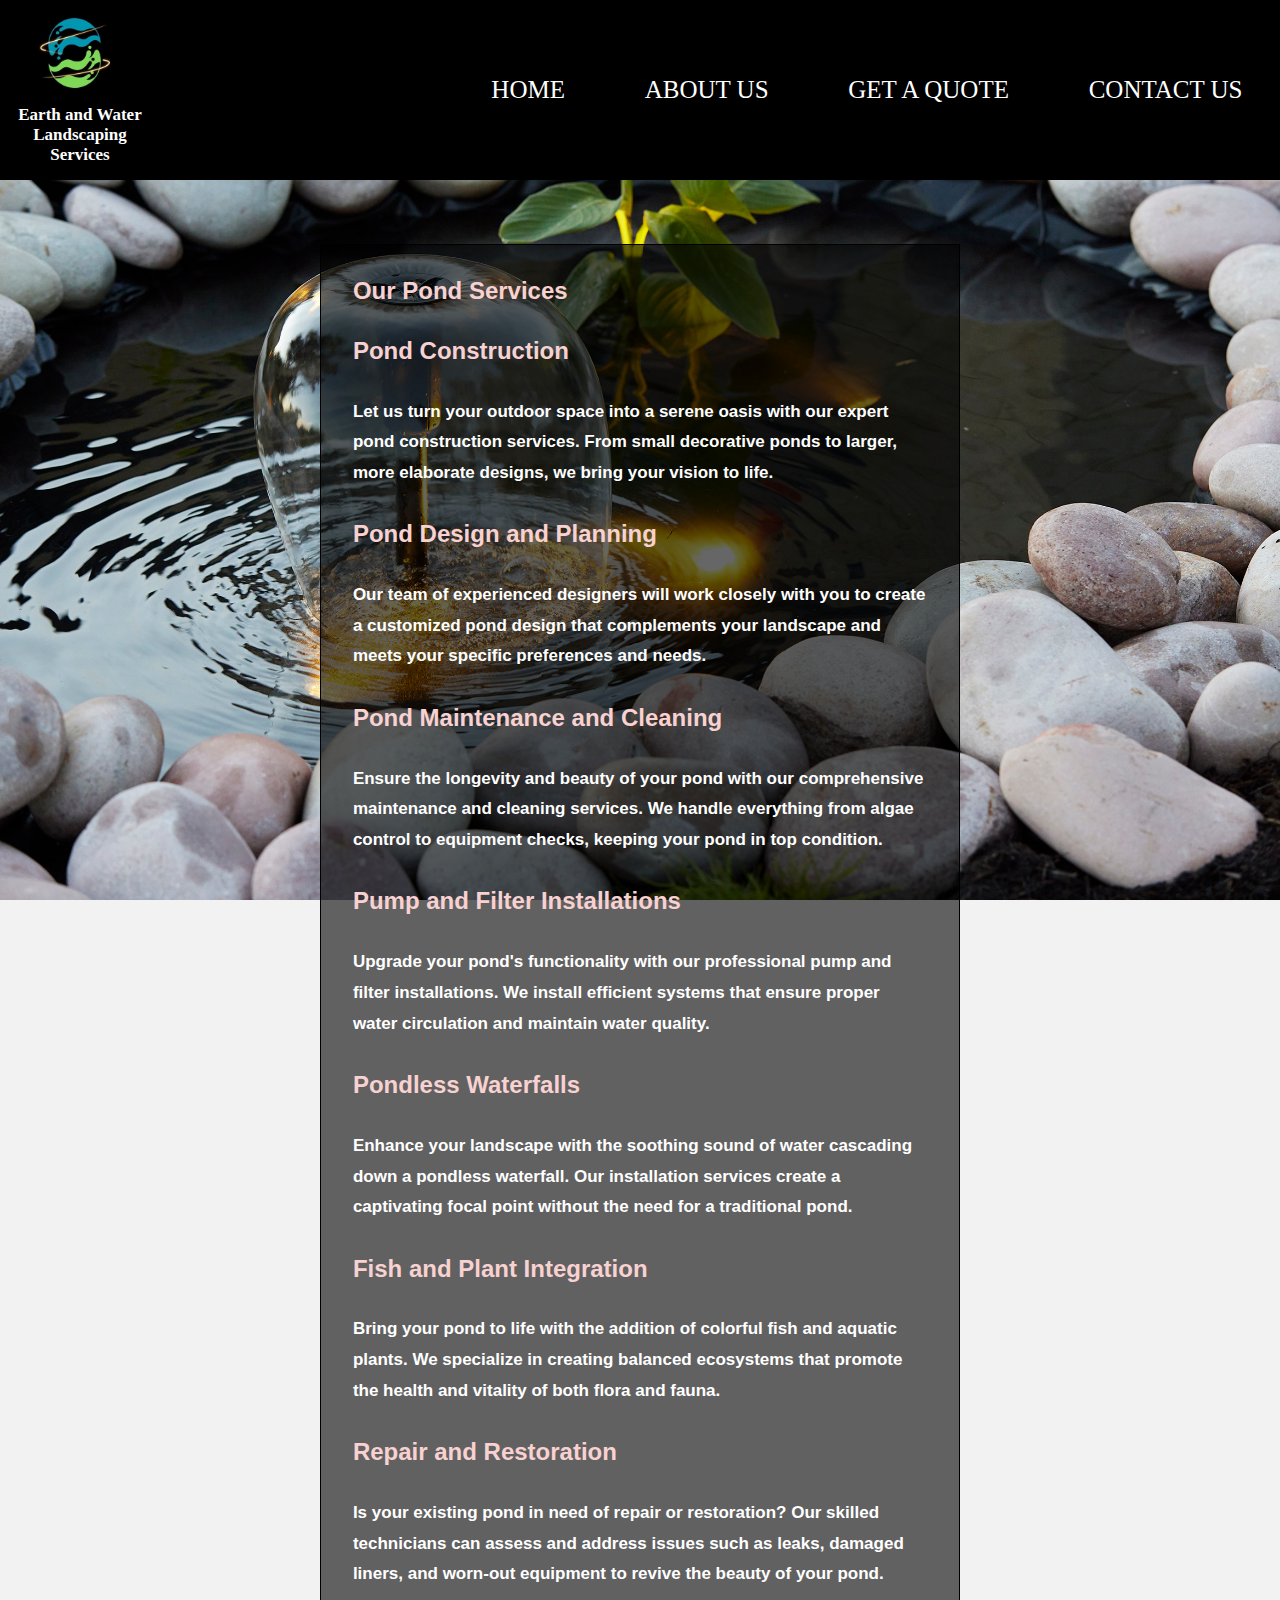
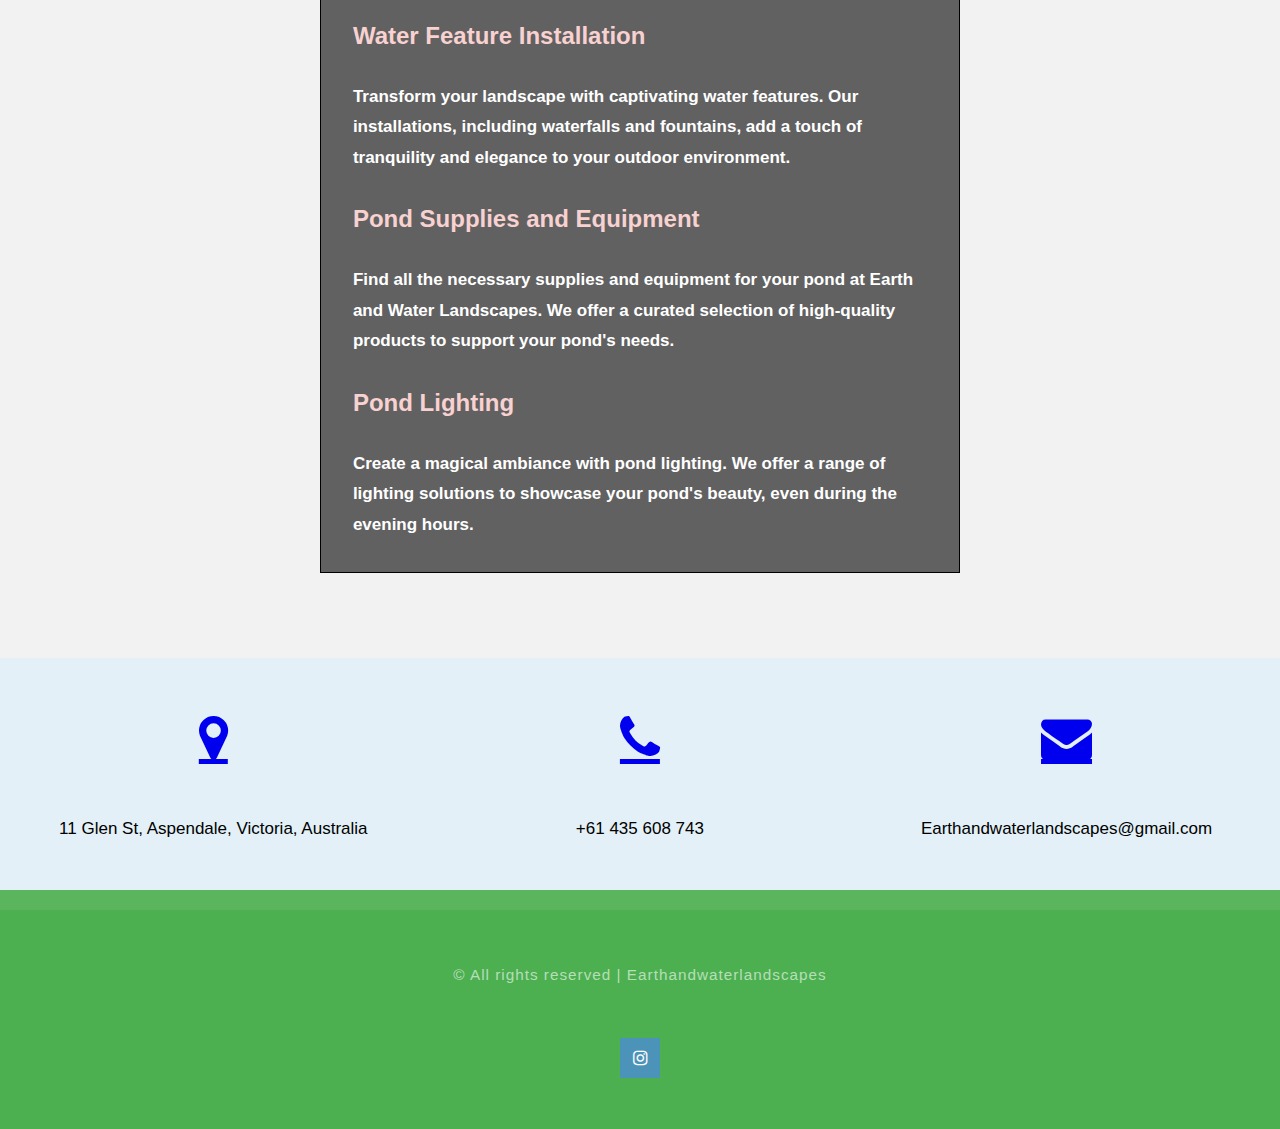
<file: ourService.html>
<!DOCTYPE html>
<html>
  <head>
    <title>Earth and Water Landscapes</title>
    <link rel="stylesheet" href="css/style.css" />
    <link
      rel="stylesheet"
      href="https://fonts.googleapis.com/css?family=Roboto"
    />
    <link
      rel="stylesheet"
      href="https://cdnjs.cloudflare.com/ajax/libs/font-awesome/4.7.0/css/font-awesome.min.css"
    />
    <meta name="viewport" content="width=device-width, initial-scale=1" />
  </head>

  <!-- Header Menu of the Page -->
  <header class="container">
    <!-- Top header menu containing
                 logo and Navigation bar -->
    <div id="top-header">
      <!-- Logo -->
      <div id="logo">
        <img src="images/earthWaterLogoNoText.jpg" />
        <h4>Earth and Water Landscaping Services</h4>
      </div>
      <!-- Navigation Menu -->
      <nav>
        <br /><br /><br />
        <div id="menu">
          <ul>
            <li class="active"><a href="index.html">Home</a></li>
            <li><a href="about.html">About Us</a></li>
            <!--  <li><a href="#">Our Products</a></li> -->
            <li><a href="quote.html">Get a quote</a></li>
            <li><a href="contact.html">Contact Us</a></li>
          </ul>
        </div>
      </nav>
    </div>
  </header>

  <body class="body">
    <section>

      <div class="transbox">
      <h2>Our Pond Services</h2>

          <h3>Pond Construction</h3>
          <p>
            Let us turn your outdoor space into a serene oasis with our expert
            pond construction services. From small decorative ponds to larger,
            more elaborate designs, we bring your vision to life.
          </p>
        

          <h3>Pond Design and Planning</h3>
          <p>
            Our team of experienced designers will work closely with you to
            create a customized pond design that complements your landscape and
            meets your specific preferences and needs.
          </p>

          <h3>Pond Maintenance and Cleaning</h3>
          <p>
            Ensure the longevity and beauty of your pond with our comprehensive
            maintenance and cleaning services. We handle everything from algae
            control to equipment checks, keeping your pond in top condition.
          </p>

        
          <h3>Pump and Filter Installations</h3>
          <p>
            Upgrade your pond's functionality with our professional pump and
            filter installations. We install efficient systems that ensure
            proper water circulation and maintain water quality.
          </p>

          <h3>Pondless Waterfalls</h3>
          <p>
            Enhance your landscape with the soothing sound of water cascading
            down a pondless waterfall. Our installation services create a
            captivating focal point without the need for a traditional pond.
          </p>

          <h3>Fish and Plant Integration</h3>
          <p>
            Bring your pond to life with the addition of colorful fish and
            aquatic plants. We specialize in creating balanced ecosystems that
            promote the health and vitality of both flora and fauna.
          </p>

          <h3>Repair and Restoration</h3>
          <p>
            Is your existing pond in need of repair or restoration? Our skilled
            technicians can assess and address issues such as leaks, damaged
            liners, and worn-out equipment to revive the beauty of your pond.
          </p>

          <h3>Water Feature Installation</h3>
          <p>
            Transform your landscape with captivating water features. Our
            installations, including waterfalls and fountains, add a touch of
            tranquility and elegance to your outdoor environment.
          </p>

          <h3>Pond Supplies and Equipment</h3>
          <p>
            Find all the necessary supplies and equipment for your pond at Earth
            and Water Landscapes. We offer a curated selection of high-quality
            products to support your pond's needs.
          </p>

          <h3>Pond Lighting</h3>
          <p>
            Create a magical ambiance with pond lighting. We offer a range of
            lighting solutions to showcase your pond's beauty, even during the
            evening hours.
          </p>

        <!-- Add more services as needed -->
    </div>
    </section>
  </body>

  <!-- Footer Menu -->
  <footer id="footer">
    <!-- Company Details -->
    <!-- 1. Address
    2. Contact Number
    3. Enquiry Mail
-->
    <div class="company-details">
      <div class="row">
        <div id="col1">
          <span id="icon">
            <a href="https://www.google.com/maps" class="fa fa-map-marker"></a>
          </span>

          <span> 11 Glen St, Aspendale, Victoria, Australia </span>
        </div>

        <div id="col2">
          <span id="icon">
            <a href="tel:+61 435 608 743" class="fa fa-phone"></a>
          </span>

          <span> +61 435 608 743 </span>
        </div>

        <div id="col3">
          <span id="icon">
            <a
              href="mailto:Earthandwaterlandscapes@gmail.com"
              class="fa fa-envelope"
            ></a>
          </span>
          <span>Earthandwaterlandscapes@gmail.com</span>
        </div>
      </div>
    </div>
    <!-- Copyright Section -->
    <div class="copyright">
      <p>© All rights reserved | Earthandwaterlandscapes</p>

      <ul class="contact">
        <li>
          <a
            href="https://www.instagram.com/earthandwaterlandscapes/"
            class="fa fa-instagram"
          >
          </a>
        </li>
        <!--  
                     <li>
          <a href="#" class="fa fa-twitter"> </a>
        </li>

        <li>
          <a href="#" class="fa fa-facebook"> </a>
        </li>

        <li>
          <a href="#" class="fa fa-pinterest-p"> </a>
        </li>
         -->
      </ul>
    </div>
  </footer>
</html>
</file>
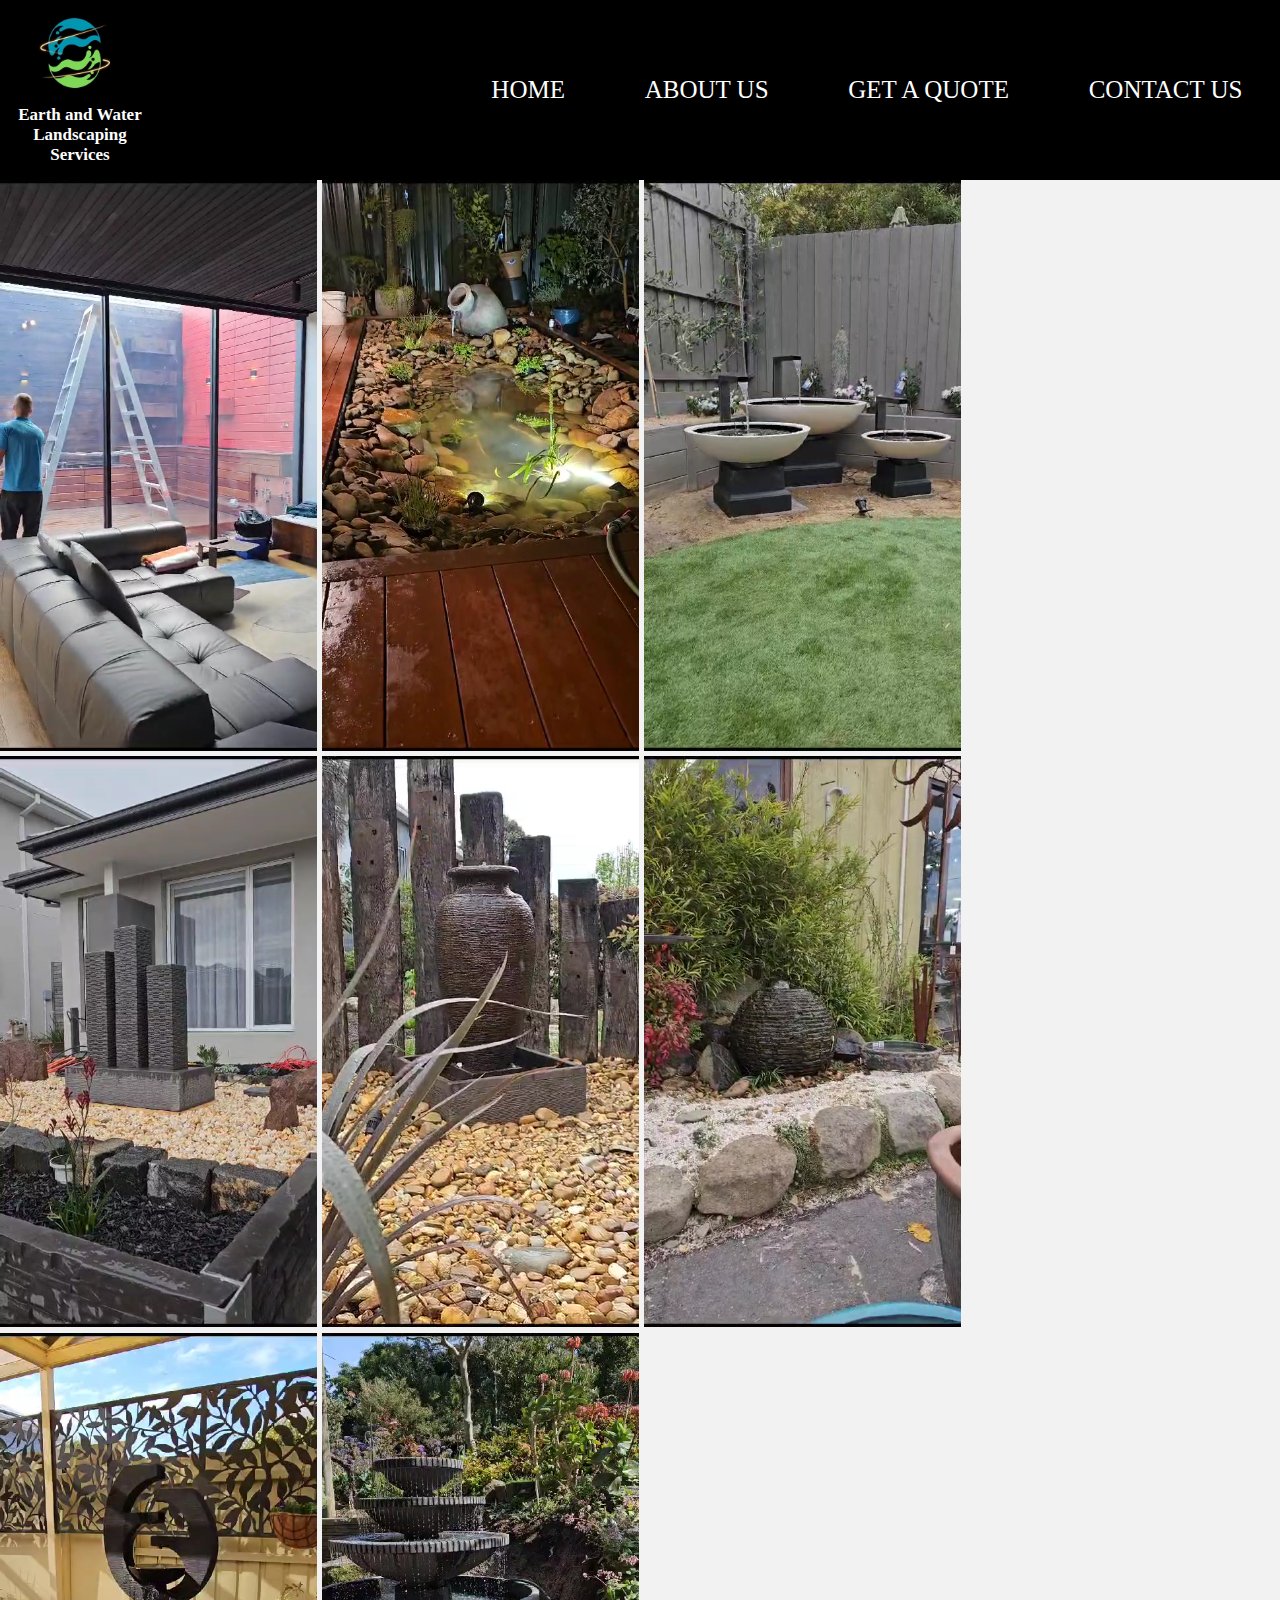
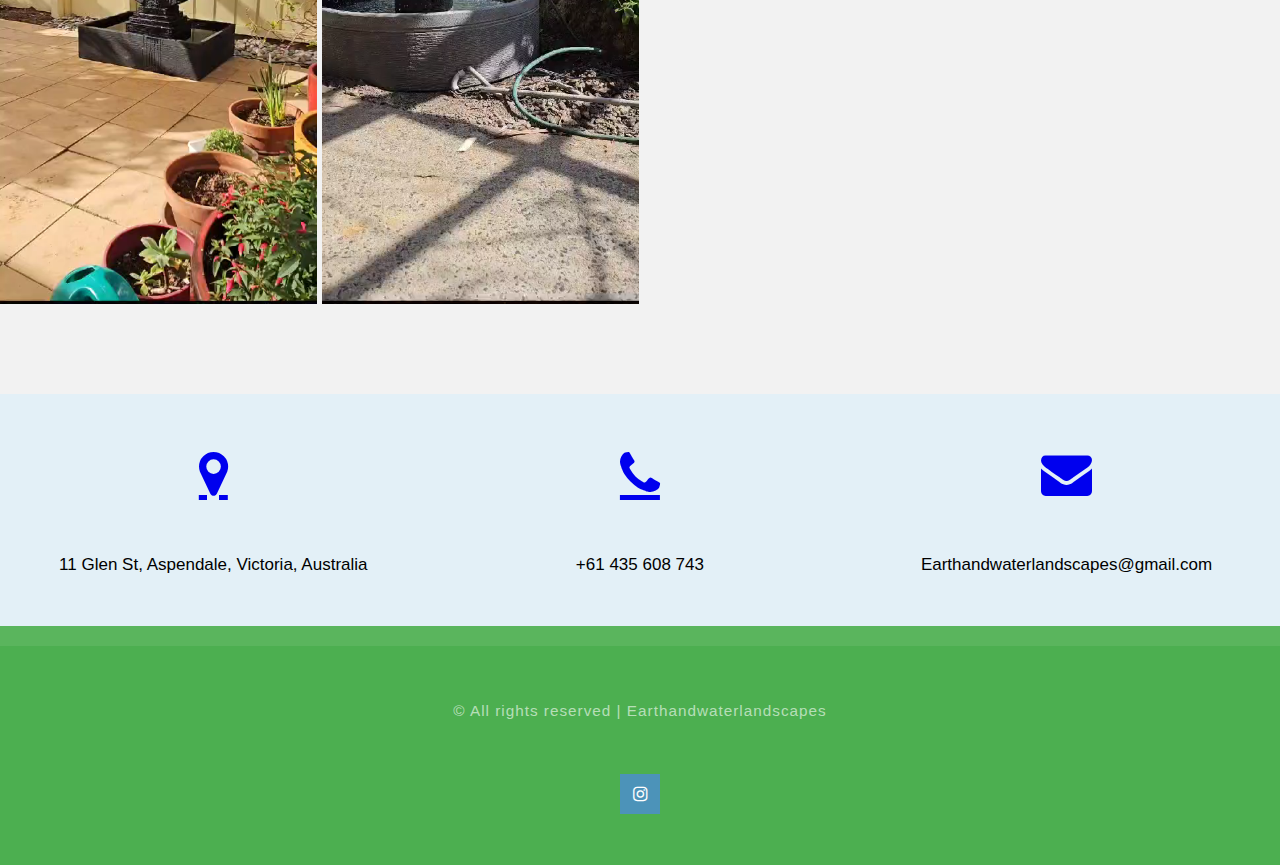
<file: portfolio.html>
<!DOCTYPE html>
<html>
  <head>
    <title>Earth and Water Landscapes</title>
    <link rel="stylesheet" href="css/style.css" />
    <link
      rel="stylesheet"
      href="https://fonts.googleapis.com/css?family=Roboto"
    />
    <link
      rel="stylesheet"
      href="https://cdnjs.cloudflare.com/ajax/libs/font-awesome/4.7.0/css/font-awesome.min.css"
    />
    <meta name="viewport" content="width=device-width, initial-scale=1" />
  </head>

  <!-- Header Menu of the Page -->
  <header class="container">
    <!-- Top header menu containing
                 logo and Navigation bar -->
    <div id="top-header">
      <!-- Logo -->
      <div id="logo">
        <img src="images/earthWaterLogoNoText.jpg"/>
        <h4>Earth and Water Landscaping Services</h4>
      </div>
      <!-- Navigation Menu -->
      <nav>
        <br /><br><br>
        <div id="menu">
          <ul>
            <li class="active"><a href="index.html">Home</a></li>
            <li><a href="about.html">About Us</a></li>
            <!--  <li><a href="#">Our Products</a></li> -->
            <li><a href="quote.html">Get a quote</a></li>
            <li><a href="contact.html">Contact Us</a></li>
          </ul>
        </div>
      </nav>
    </div>
  </header>


    
        <body>
            
            <section>




                <video autoplay muted loop id="myVideo">
                    <source src="videos/simonFeaturePond.mp4" type="video/mp4">
                </video>
                
                <video autoplay muted loop id="myVideo">
                    <source src="videos/gusLiamPondVid.mp4" type="video/mp4">
                </video>

                <video autoplay muted loop id="myVideo">
                    <source src="videos/threePondFeature.mp4" type="video/mp4">
                </video>

                <video autoplay muted loop id="myVideo">
                    <source src="videos/pillarFeature.mp4" type="video/mp4">
                </video>

                <video autoplay muted loop id="myVideo">
                    <source src="videos/VasePotFeature.mp4" type="video/mp4">
                </video>

                <video autoplay muted loop id="myVideo">
                    <source src="videos/potFeature.mp4" type="video/mp4">
                </video>

                <video autoplay muted loop id="myVideo">
                    <source src="videos/blackTrickleFeature.mp4" type="video/mp4">
                </video>
                
                <video autoplay muted loop id="myVideo">
                    <source src="videos/fountainFeature.mp4" type="video/mp4">
                </video>

                  <script>
                    var video = document.getElementById("myVideo");
                    var btn = document.getElementById("myBtn");
                    
                    function myFunction() {
                      if (video.paused) {
                        video.play();
                        btn.innerHTML = "Pause";
                      } else {
                        video.pause();
                        btn.innerHTML = "Play";
                      }
                    }
                    </script>

    
            </section>
        
        </body>


    
        <!-- Section 1 of Main content -->

    
 <!-- Footer Menu -->
 <footer id="footer">
  <!-- Company Details -->
  <!-- 1. Address
    2. Contact Number
    3. Enquiry Mail
-->
  <div class="company-details">
    <div class="row">
      <div id="col1">
          <span id="icon" >
            <a href="https://www.google.com/maps" class="fa fa-map-marker"></a>
        </span>

        <span>
          11 Glen St, Aspendale,
          Victoria, Australia
        </span>
      </div>

      <div id="col2">
        <span id="icon">
          <a href="tel:+61 435 608 743" class="fa fa-phone"></a>
        </span>

        <span> +61 435 608 743 </span>
      </div>

      <div id="col3">
        <span id="icon" >
        <a href="mailto:Earthandwaterlandscapes@gmail.com" class="fa fa-envelope"></a>
     
      </span>
        <span>Earthandwaterlandscapes@gmail.com</span>
      </div>
    </div>
  </div>
  <!-- Copyright Section -->
  <div class="copyright">
    <p>© All rights reserved | Earthandwaterlandscapes</p>

    <ul class="contact">
      <li>
        <a
          href="https://www.instagram.com/earthandwaterlandscapes/"
          class="fa fa-instagram"
        >
        </a>
      </li>
      <!--  
                     <li>
          <a href="#" class="fa fa-twitter"> </a>
        </li>

        <li>
          <a href="#" class="fa fa-facebook"> </a>
        </li>

        <li>
          <a href="#" class="fa fa-pinterest-p"> </a>
        </li>
         -->
    </ul>
  </div>
</footer>
</html>
</file>
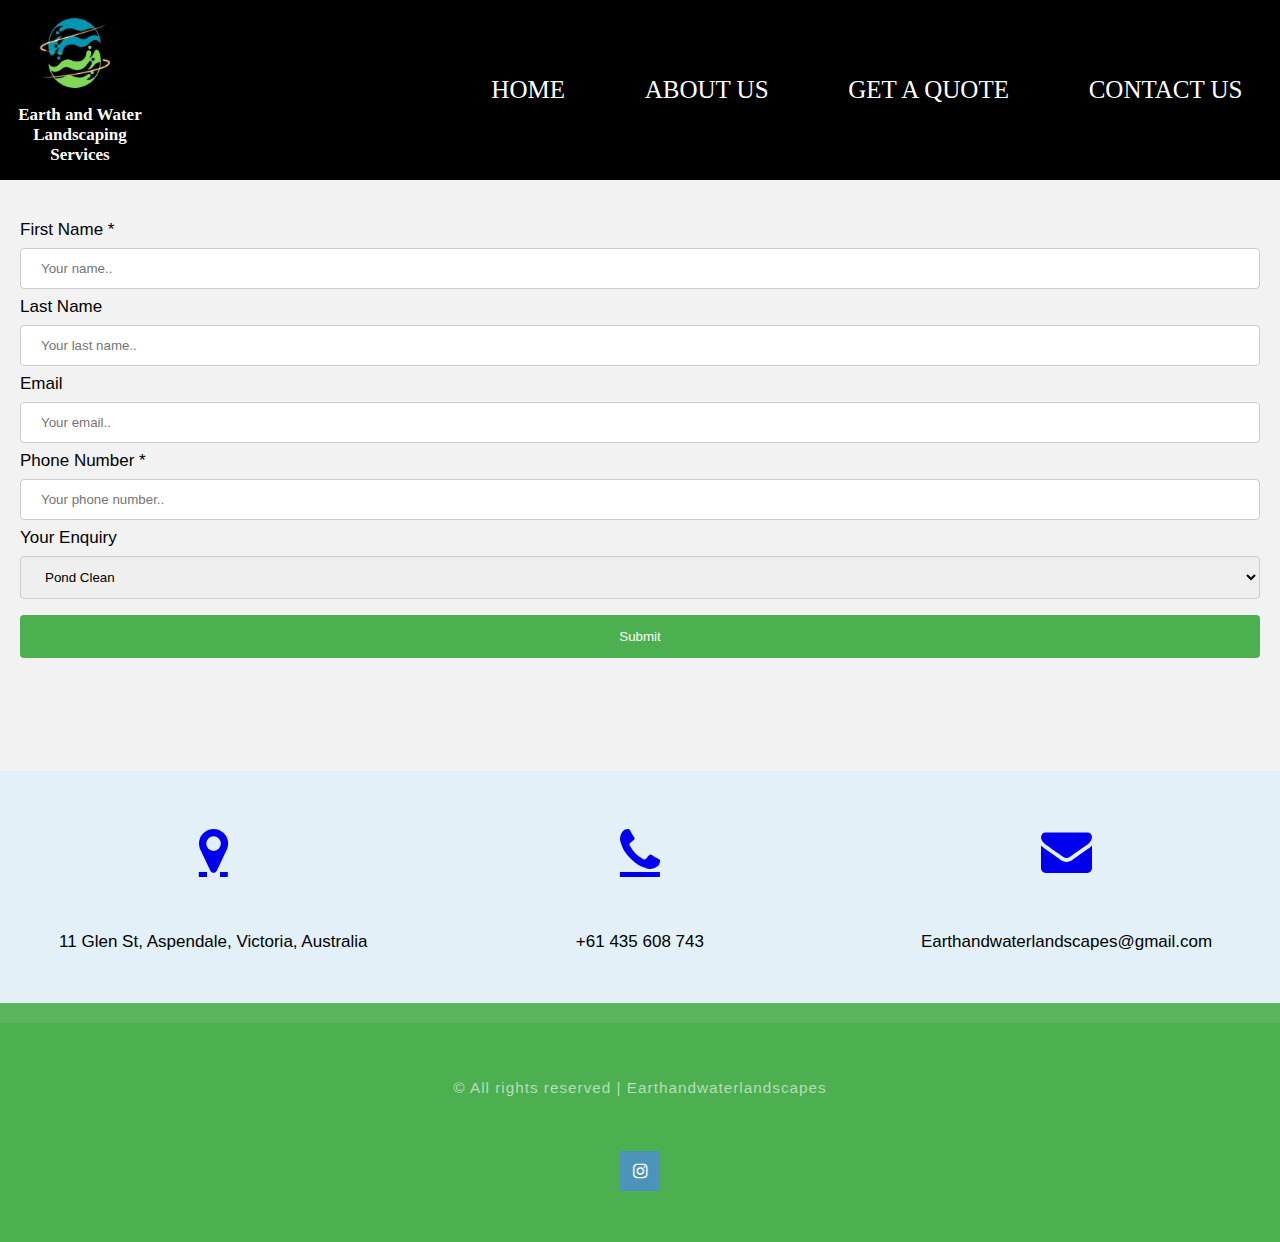
<file: quote.html>
<!DOCTYPE html>
<html>
  <head>
    <title>Earth and Water Landscapes</title>
    <link rel="stylesheet" href="css/style.css" />
    <link
      rel="stylesheet"
      href="https://fonts.googleapis.com/css?family=Roboto"
    />
    <link
      rel="stylesheet"
      href="https://cdnjs.cloudflare.com/ajax/libs/font-awesome/4.7.0/css/font-awesome.min.css"
    />
    <meta name="viewport" content="width=device-width, initial-scale=1" />
  </head>

  <!-- Header Menu of the Page -->
  <header class="container">
    <!-- Top header menu containing
                 logo and Navigation bar -->
    <div id="top-header">
      <!-- Logo -->
      <div id="logo">
        <img src="images/earthWaterLogoNoText.jpg"/>
        <h4>Earth and Water Landscaping Services</h4>
      </div>
      <!-- Navigation Menu -->
      <nav>
        <br /><br><br>
        <div id="menu">
          <ul>
            <li class="active"><a href="index.html">Home</a></li>
            <li><a href="about.html">About Us</a></li>
            <!--  <li><a href="#">Our Products</a></li> -->
            <li><a href="quote.html">Get a quote</a></li>
            <li><a href="contact.html">Contact Us</a></li>
          </ul>
        </div>
      </nav>
    </div>
  </header>

    <body class="backgroundQuote">

<br>

<div class="quoteContainer">
  <form action="quoteRedirect.html">
    <label for="fname">First Name *</label>
    <input type="text" id="fname" name="firstname" placeholder="Your name..">

    <label for="lname">Last Name </label>
    <input type="text" id="lname" name="lastname" placeholder="Your last name..">

        <label for="email">Email</label>
    <input type="text" id="lname" name="Email" placeholder="Your email..">

    <label for="number">Phone Number *</label>
    <input type="text" id="number" name="number" placeholder="Your phone number..">

    <label for="booking">Your Enquiry</label>
    <select id="booking" name="booking">
      <option value="Pond Clean">Pond Clean</option>
      <option value="Pond Maintenance">Pond Maintenance</option>
      <option value="Water Feature Installation">Water Feature Installation</option>
      <option value="Pond Installation">Pond Installation</option>
    </select>
      <input type="submit" />
    </form>

    </div>
  


        <!-- <label for="fname">First name:</label><br />
        <input type="text" id="fname" name="fname" value="" /><br /><br />
        <label for="lname">Last name:</label><br />
        <input type="text" id="lname" name="lname" value="" /><br /><br />
        <label for="email">Email:</label><br />
        <input type="text" id="email" name="email" value="" /><br />
        <br />

        <input type="checkbox" id="question1" name="vehicle1" value="Bike" />
        <label for="question1"> I have a Pond</label><br /> -->
            <!-- <input type="submit" value="Submit">
  </form> -->

        <!-- <input type="checkbox" id="question2" name="vehicle2" value="Car" />
        <label for="question2"> I have a car</label><br />
        <input type="checkbox" id="question3" name="vehicle3" value="Boat" />
        <label for="question3"> I have a boat</label> -->


    </body>

    <!-- Footer Menu -->
  <footer id="footer">
    <!-- Company Details -->
    <!-- 1. Address
      2. Contact Number
      3. Enquiry Mail
  -->
    <div class="company-details">
      <div class="row">
        <div id="col1">
            <span id="icon" >
              <a href="https://www.google.com/maps" class="fa fa-map-marker"></a>
          </span>

          <span>
            11 Glen St, Aspendale,
            Victoria, Australia
          </span>
        </div>

        <div id="col2">
          <span id="icon">
            <a href="tel:+61 435 608 743" class="fa fa-phone"></a>
          </span>

          <span> +61 435 608 743 </span>
        </div>

        <div id="col3">
          <span id="icon" >
          <a href="mailto:Earthandwaterlandscapes@gmail.com" class="fa fa-envelope"></a>
       
        </span>
          <span>Earthandwaterlandscapes@gmail.com</span>
        </div>
      </div>
    </div>
    <!-- Copyright Section -->
    <div class="copyright">
      <p>© All rights reserved | Earthandwaterlandscapes</p>

      <ul class="contact">
        <li>
          <a
            href="https://www.instagram.com/earthandwaterlandscapes/"
            class="fa fa-instagram"
          >
          </a>
        </li>
        <!--  
                       <li>
            <a href="#" class="fa fa-twitter"> </a>
          </li>

          <li>
            <a href="#" class="fa fa-facebook"> </a>
          </li>

          <li>
            <a href="#" class="fa fa-pinterest-p"> </a>
          </li>
           -->
      </ul>
    </div>
  </footer>
</html>
</file>
<file: css/style.css>
html, body{
    height: 100%;
}
     
body{
    margin: 0px;
    padding: 0px;
    background: #87d9f1;
    font-family: 'Roboto';
    font-size: 12pt;
}
         
h1, h2, h3{
    margin: 0;
    padding: 0;
    color: #ffffff;
}
h4{
  font-family: "Times New Roman", Times, serif;
  color: white;
  margin-top: 0%;
  padding-left: 8px;
}
h5{
  color: #000000;
}
     
p, ol, ul{
    margin-top: 0;
}
 
p {
    line-height: 180%;
    color: #ffffff;
}
 
ol, ul{
    padding: 0;
    list-style: none;
}
     
.container{    
    /* Set width of container to 
        1200px and align center */
    margin: 0px auto;
    width: 100%;
}

/*************************/
/*    Styling  Header    */
/*************************/
header{
     
overflow: hidden;
}
 
#top-header{
         
    text-align: center;
    height: 180px;
    background: rgb(0, 0, 0);
    color: rgb(0, 0, 0);
}
 
/****************/   
/* Styling Logo */
/****************/
#logo{
    float: left;
    padding-left: 2px;
    padding: none;
    margin: none;
    height: 100px;
    width: 150px;
}
 
#logo img{
    width: 60%;
    padding: 10px 0px;
}    
 
/***************************/
/* Styling Navigation Menu */
/***************************/
#menu{
    float: right;
    width: 70%;
    height: 100%;
    margin: none;
}
     
#menu ul{
    text-align: center;
    float: right;
    margin: none;
    background: #000000;
}
     
#menu li{
    display: inline-block;
    padding: none;
    margin: none;
}
     
#menu li a, #menu li span{
    display: inline-block;
    padding: 0em 1.5em;
    text-decoration: none;
    font-family: Garamond, serif;
    font-size: 25px;
    text-transform: uppercase;
    line-height: 60px;
}
     
#menu li a{
         
    color: #ffffff;
}
     
#menu li:hover a, #menu li span{
    background: #000000;
    color: #ffffff;
    border-left: 1px solid #000000;
    text-decoration: none;
}

/*****************************/
/* Styling Header Image Menu */
/*****************************/
#header-image-menu{
    top: 10px;
    left: 25%;
    position: relative;
}
 
#header-image-menu img{
    width: 30%;
    margin: none;
    padding: none;
}
 
#image-text{
    position: absolute;
    top: 60%;
    left: 60%;
    font-family: 'Roboto';
    color: #cccccc;
    transform: translate(-30%, -30%);
    text-align: center;
}

/**********************************/
/* Styling Main content Section 1 */
/**********************************/
#welcome
{ 
  overflow: hidden;
	width: 1000px;
	margin: 0px auto;
  color: #ffffff;
}
		
#welcome .title{
	margin-top: 20px;
	padding: 20px;
	text-align: center;
}

#welcome p{
	margin-bottom: 40px;
	text-align: center;
}

/**********************************/
/* Styling Main content Section 2 */
/**********************************/
#section-2{
	overflow: hidden;
	margin-top: 5em;
	padding-top: 1em;
	border-top: 1px solid rgba(0, 0, 0, 0.2);
	text-align: center;
  color: #ffffff;
}
/* .row #column1, 
.row #column2,
.row #column3{
		float: left;
		width: 33.33%;
		padding: 80px 40px 80px 40px;
} */

* {
  box-sizing: border-box;
}

/* Create three equal columns that floats next to each other */
.column {
  float: left;
  width: 33.33%;
  padding: 10px;
  height: 300px; /* Should be removed. Only for demonstration */
}

/* Clear floats after the columns */
.row:after {
  content: "";
  display: table;
  clear: both;
}

@media screen and (max-width: 600px) {
  .column {
    width: 100%;
  }
}

.column-title h2{
	margin: 1em 0em;
	font-size: 1.6em;
	font-weight: 700;
}
.button {
	text-decoration: none;
	text-align: center;
	display: inline-block;
	font-size: 16px;
	background-color: #4CAF50; 
	color: white; 
	border: 2px solid #4CAF50;
	padding: 16px 32px;
	margin: 4px 2px;
	-webkit-transition-duration: 0.4s; /* Safari */
	transition-duration: 0.4s;
	cursor: pointer;
}
	
.button:hover {
	background-color: white;
	color: #4CAF50;
}

/**********************************/
/*		 Styling Footer	 */
/**********************************/

/*** Adding Styles to Company Details ***/
.company-details{
    
	overflow: hidden;
	padding: 3em 0em;
	background: #E3F0F7;
	text-align: center;
	margin-top: 5em;
}

#footer{
  position: sticky;
}

#footer #col1,
#footer #col2,
#footer #col3{
  
	float: left;
	width: 33.33%;
	padding: 0px 40px 0px 40px;
}
	
#footer #icon{
	display: block;
	margin-bottom: 1em;
	font-size: 3em;
}

/*** Adding Styles to Copyright Div ***/
.copyright
{
	overflow: hidden;
	padding: 3em 0em;
	border-top: 20px solid rgba(255, 255, 255, 0.08);
	text-align: center;
	background: #4CAF50;
}
	
.copyright p
{
	letter-spacing: 1px;
	font-size: 0.90em;
	color: rgba(255, 255, 255, 0.6);
}
	
.copyright a
{
	text-decoration: none;
	color: rgba(255, 255, 255, 0.8);
}

/* Styling Social Icons */
ul.contact{
	margin: 0;
	padding: 2em 0em 0em 0em;
	list-style: none;
}
	
ul.contact li{
	display: inline-block;
	padding: 0em 0.10em;
	font-size: 1em;
}

ul.contact li a{
	color: #FFF;
	display: inline-block;
	background: #4C93B9;
	width: 40px;
	height: 40px;
	line-height: 40px;
	text-align: center;
}

/*   SLIDESHOW STYLING  */


/* body {
  margin: 0;
}

.slider {
  overflow: hidden;
  width: 100vw;
  height: 100vh;
  position: relative;
}

.slider .slide {
  position: absolute;
  top: 0;
  left: 0;
  width: 100%;
  height: 100%;
  background-size: cover;
  background-position: center;
  animation: slide 10s infinite;
}

   .slider .slide:nth-child(1) {
    background-image: url("../images/backyardPondStock.jpg");
    animation-delay: 0;
  }
  
  .slider .slide:nth-child(2) {
    background-image: url("../images/backyardPondStock2.jpg");
    animation-delay: -2s;
  }
  
  .slider .slide:nth-child(3) {
    background-image: url("../images/featurePond.jpg");
    animation-delay: -4s;
  }
  
  .slider .slide:nth-child(4) {
    background-image: url("../images/soniaWaterfall.jpg");
    animation-delay: -6s;
  }
  
  .slider .slide:nth-child(5) {
    background-image: url("../images/kathyPond.jpg");
    animation-delay: -8s;
  }

  @keyframes slide {
    0%, 15%, 100% {
      transform: translateX(0);
      animation-timing-function: ease;
    }
    20% {
      transform: translateX(-100%);
      animation-timing-function: step-end;
    }
    95% {
      transform: translateX(100%);
      animation-timing-function: ease;
    }
   } */

   /*backround image Index*/
   
   .body{
    background-image: url('../images/featurePond.jpg');
    background-repeat: no-repeat;
    background-attachment: fixed;  
    background-size: cover;
   }

  
  div.transbox {
    margin-inline: 25%;
    margin-top: 5%;
    background: rgba(0, 0, 0, 0.6);
    border: 1px solid black;
    
  }
  
  div.transbox p {
    margin: 5%;
    font-weight: bold;
    color: #ffffff;
  }
  
  div.transbox h2,h3 {
    margin: 5%;
    font-weight: bold;
    font-size: x-large;
    color: #f8d1d1;
  }

/* container for quote and abut us */

.quoteAboutContainer{
  text-align: center;
  padding: 100px;
  font-family: "Times New Roman", Times, serif;
  font-size: larger;
  color: #ffffff;
}

/* Background Video Portfolio Page */

* {
  box-sizing: border-box;
}

body {
  margin: 0;
  font-family: Arial;
  font-size: 17px;
  background-color: #f2f2f2;
}

#myVideo {
  position: relative;
  right: 0;
  bottom: 0;
width: 24.8%;  min-height: 500px;
}

.content {
  position: relative;
  bottom: 0;
  background: rgba(0, 0, 0, 0.5);
  color: #f1f1f1;
  width: 100%;
  padding: 0px;
}

/* Styling for quote page */

input[type=text], select {
  width: 100%;
  padding: 12px 20px;
  margin: 8px 0;
  display: inline-block;
  border: 1px solid #ccc;
  border-radius: 4px;
  box-sizing: border-box;
}

input[type=submit] {
  width: 100%;
  background-color: #4CAF50;
  color: white;
  padding: 14px 20px;
  margin: 8px 0;
  border: none;
  border-radius: 4px;
  cursor: pointer;
}

input[type=submit]:hover {
  background-color: #45a049;
}

.quoteContainer {
  border-radius: 5px;
  background-color: #f2f2f2;
  padding: 20px;
}

.backgroundQuote{
  background-color: #f2f2f2;
}
</file>
<file: getbootstrap.com/docs/4.0/examples/jumbotron/jumbotron.css>
/* Move down content because we have a fixed navbar that is 3.5rem tall */
body {
  padding-top: 3.5rem;
}
</file>
<file: css/stylemB.css>
html, body{
    height: 100%;
}
     
body{
    margin: 0px;
    padding: 0px;
    background: #87d9f1;
    font-family: 'Roboto';
    font-size: 12pt;
}
         
h1, h2, h3{
    margin: 0;
    padding: 0;
    color: #000000;
}
h4{
  font-family: "Times New Roman", Times, serif;
  color: white;
  margin-top: 0%;
  padding-left: 8px;
}
h5{
  color: #000;
}
     
p, ol, ul{
    margin-top: 0;
}
 
p {
    line-height: 180%;
}
 
ol, ul{
    padding: 0;
    list-style: none;
}
     
.container{    
    /* Set width of container to 
        1200px and align center */
    margin: 0px auto;
    width: 100%;
}

/*************************/
/*    Styling  Header    */
/*************************/
header{
     
overflow: hidden;
}
 
#top-header{
         
    text-align: center;
    height: 180px;
    background: rgb(0, 0, 0);
    color: rgb(0, 0, 0);
}
 
/****************/   
/* Styling Logo */
/****************/
#logo{
    float: left;
    padding-left: 2px;
    padding: none;
    margin: none;
    height: 100px;
    width: 150px;
}
 
#logo img{
    width: 60%;
    padding: 10px 0px;
}    
 
/***************************/
/* Styling Navigation Menu */
/***************************/
#menu{
    float: right;
    width: 70%;
    height: 100%;
    margin: none;
}
     
#menu ul{
    text-align: center;
    float: right;
    margin: none;
    background: #000000;
}
     
#menu li{
    display: inline-block;
    padding: none;
    margin: none;
}
     
#menu li a, #menu li span{
    display: inline-block;
    padding: 0em 1.5em;
    text-decoration: none;
    font-family: Garamond, serif;
    font-size: 25px;
    text-transform: uppercase;
    line-height: 60px;
}
     
#menu li a{
         
    color: #ffffff;
}
     
#menu li:hover a, #menu li span{
    background: #000000;
    color: #ffffff;
    border-left: 1px solid #000000;
    text-decoration: none;
}

/*****************************/
/* Styling Header Image Menu */
/*****************************/
#header-image-menu{
    top: 10px;
    left: 25%;
    position: relative;
}
 
#header-image-menu img{
    width: 30%;
    margin: none;
    padding: none;
}
 
#image-text{
    position: absolute;
    top: 60%;
    left: 60%;
    font-family: 'Roboto';
    color: #cccccc;
    transform: translate(-30%, -30%);
    text-align: center;
}

/**********************************/
/* Styling Main content Section 1 */
/**********************************/
#welcome
{ overflow: hidden;
	width: 1000px;
	margin: 0px auto;
  color: #ffffff;
}
		
#welcome .title{
	margin-top: 20px;
	padding: 20px;
	text-align: center;
}

#welcome p{
	margin-bottom: 40px;
	text-align: center;
}

/**********************************/
/* Styling Main content Section 2 */
/**********************************/
#section-2{
	overflow: hidden;
	margin-top: 5em;
	padding-top: 1em;
	border-top: 1px solid rgba(0, 0, 0, 0.2);
	text-align: center;
  color: #ffffff;
}
/* .row #column1, 
.row #column2,
.row #column3{
		float: left;
		width: 33.33%;
		padding: 80px 40px 80px 40px;
} */

* {
  box-sizing: border-box;
}

/* Create three equal columns that floats next to each other */
.column {
  float: left;
  width: 33.33%;
  padding: 10px;
  height: 300px; /* Should be removed. Only for demonstration */
}

/* Clear floats after the columns */
.row:after {
  content: "";
  display: table;
  clear: both;
}

@media screen and (max-width: 600px) {
  .column {
    width: 100%;
  }
}

.column-title h2{
	margin: 1em 0em;
	font-size: 1.6em;
	font-weight: 700;
}
.button {
	text-decoration: none;
	text-align: center;
	display: inline-block;
	font-size: 16px;
	background-color: #4CAF50; 
	color: white; 
	border: 2px solid #4CAF50;
	padding: 16px 32px;
	margin: 4px 2px;
	-webkit-transition-duration: 0.4s; /* Safari */
	transition-duration: 0.4s;
	cursor: pointer;
}
	
.button:hover {
	background-color: white;
	color: #4CAF50;
}

/**********************************/
/*		 Styling Footer	 */
/**********************************/

/*** Adding Styles to Company Details ***/
.company-details{
    
	overflow: hidden;
	padding: 3em 0em;
	background: #E3F0F7;
	text-align: center;
	margin-top: 5em;
}

#footer #col1,
#footer #col2,
#footer #col3{
	float: left;
	width: 33.33%;
	padding: 0px 40px 0px 40px;
}
	
#footer #icon{
  position: fixed;
	display: block;
	margin-bottom: 1em;
	font-size: 3em;
}

/*** Adding Styles to Copyright Div ***/
.copyright
{
	overflow: hidden;
	padding: 3em 0em;
	border-top: 20px solid rgba(255, 255, 255, 0.08);
	text-align: center;
	background: #4CAF50;
}
	
.copyright p
{
	letter-spacing: 1px;
	font-size: 0.90em;
	color: rgba(255, 255, 255, 0.6);
}
	
.copyright a
{
	text-decoration: none;
	color: rgba(255, 255, 255, 0.8);
}

/* Styling Social Icons */
ul.contact{
	margin: 0;
	padding: 2em 0em 0em 0em;
	list-style: none;
}
	
ul.contact li{
	display: inline-block;
	padding: 0em 0.10em;
	font-size: 1em;
}

ul.contact li a{
	color: #FFF;
	display: inline-block;
	background: #4C93B9;
	width: 40px;
	height: 40px;
	line-height: 40px;
	text-align: center;
}

/*   SLIDESHOW STYLING  */


/* body {
  margin: 0;
}

.slider {
  overflow: hidden;
  width: 100vw;
  height: 100vh;
  position: relative;
}

.slider .slide {
  position: absolute;
  top: 0;
  left: 0;
  width: 100%;
  height: 100%;
  background-size: cover;
  background-position: center;
  animation: slide 10s infinite;
}

   .slider .slide:nth-child(1) {
    background-image: url("../images/backyardPondStock.jpg");
    animation-delay: 0;
  }
  
  .slider .slide:nth-child(2) {
    background-image: url("../images/backyardPondStock2.jpg");
    animation-delay: -2s;
  }
  
  .slider .slide:nth-child(3) {
    background-image: url("../images/featurePond.jpg");
    animation-delay: -4s;
  }
  
  .slider .slide:nth-child(4) {
    background-image: url("../images/soniaWaterfall.jpg");
    animation-delay: -6s;
  }
  
  .slider .slide:nth-child(5) {
    background-image: url("../images/kathyPond.jpg");
    animation-delay: -8s;
  }

  @keyframes slide {
    0%, 15%, 100% {
      transform: translateX(0);
      animation-timing-function: ease;
    }
    20% {
      transform: translateX(-100%);
      animation-timing-function: step-end;
    }
    95% {
      transform: translateX(100%);
      animation-timing-function: ease;
    }
   } */

   /*backround image Index*/
   
   .body{
    background-image: url('../images/featurePond.jpg');
    background-repeat: no-repeat;
    background-attachment: fixed;  
    background-size: cover;
   }


/* Styling for quote page */

input[type=text], select {
  width: 100%;
  padding: 12px 20px;
  margin: 8px 0;
  display: inline-block;
  border: 1px solid #ccc;
  border-radius: 4px;
  box-sizing: border-box;
}

input[type=submit] {
  width: 100%;
  background-color: #4CAF50;
  color: white;
  padding: 14px 20px;
  margin: 8px 0;
  border: none;
  border-radius: 4px;
  cursor: pointer;
}

input[type=submit]:hover {
  background-color: #45a049;
}

.quoteContainer {
  border-radius: 5px;
  background-color: #f2f2f2;
  padding: 20px;
}

.backgroundQuote{
  background-color: #f2f2f2;
}


/* Reset some default styles */
body, label, input, textarea, form {
    margin: 0;
    padding: 0;
  }
  
  /* body {
    font-family: 'Arial', sans-serif;
    line-height: 1.6;
  } */
  

/*   
  section {
    max-width: 600px;
    margin: 20px auto;
    padding: 20px;
    border: 1px solid #ccc;
    border-radius: 8px;
  }
   */
  form {
    display: grid;
    gap: 10px;
  }
  
  label {
    font-weight: bold;
    color: rgb(0, 0, 0);
  }
  
  input[type="text"],
  input[type="email"],
  input[type="tel"],
  input[type="number"],
  input[type="date"],
  input[type="myFile"],
  textarea {
    width: 80%;
    padding: 8px;
    box-sizing: border-box;
    border: 1px solid #ccc;
    border-radius: 4px;
    color: rgb(0, 0, 0,1);
  }
  
  input[type="submit"] {
    width: 80%;
    margin-bottom: 5%;
    background-color: #4CAF50;
    color: #fff;
    padding: 10px 20px;
    border: none;
    border-radius: 4px;
    cursor: pointer;
  }
  
  input[type="submit"]:hover {
    background-color: #45a049;
  }
  
  div.transbox {
    margin-inline: 25%;
    margin-top: 5%;
    margin-bottom: 5%;
    background: rgba(255, 255, 255, 0.486);
    border: 1px solid black;
  }

  .marginTransbox
  {
    margin-left: 15%;
  }
  
  /* Responsive styles */
  @media screen and (max-width: 600px) {
    section {
      margin: 10px;
    }
  }

  .calendarDiv
  {
  margin-left: 15%;
/* margin-right: 25%; */
margin-bottom: 5%;
 }
</file>
